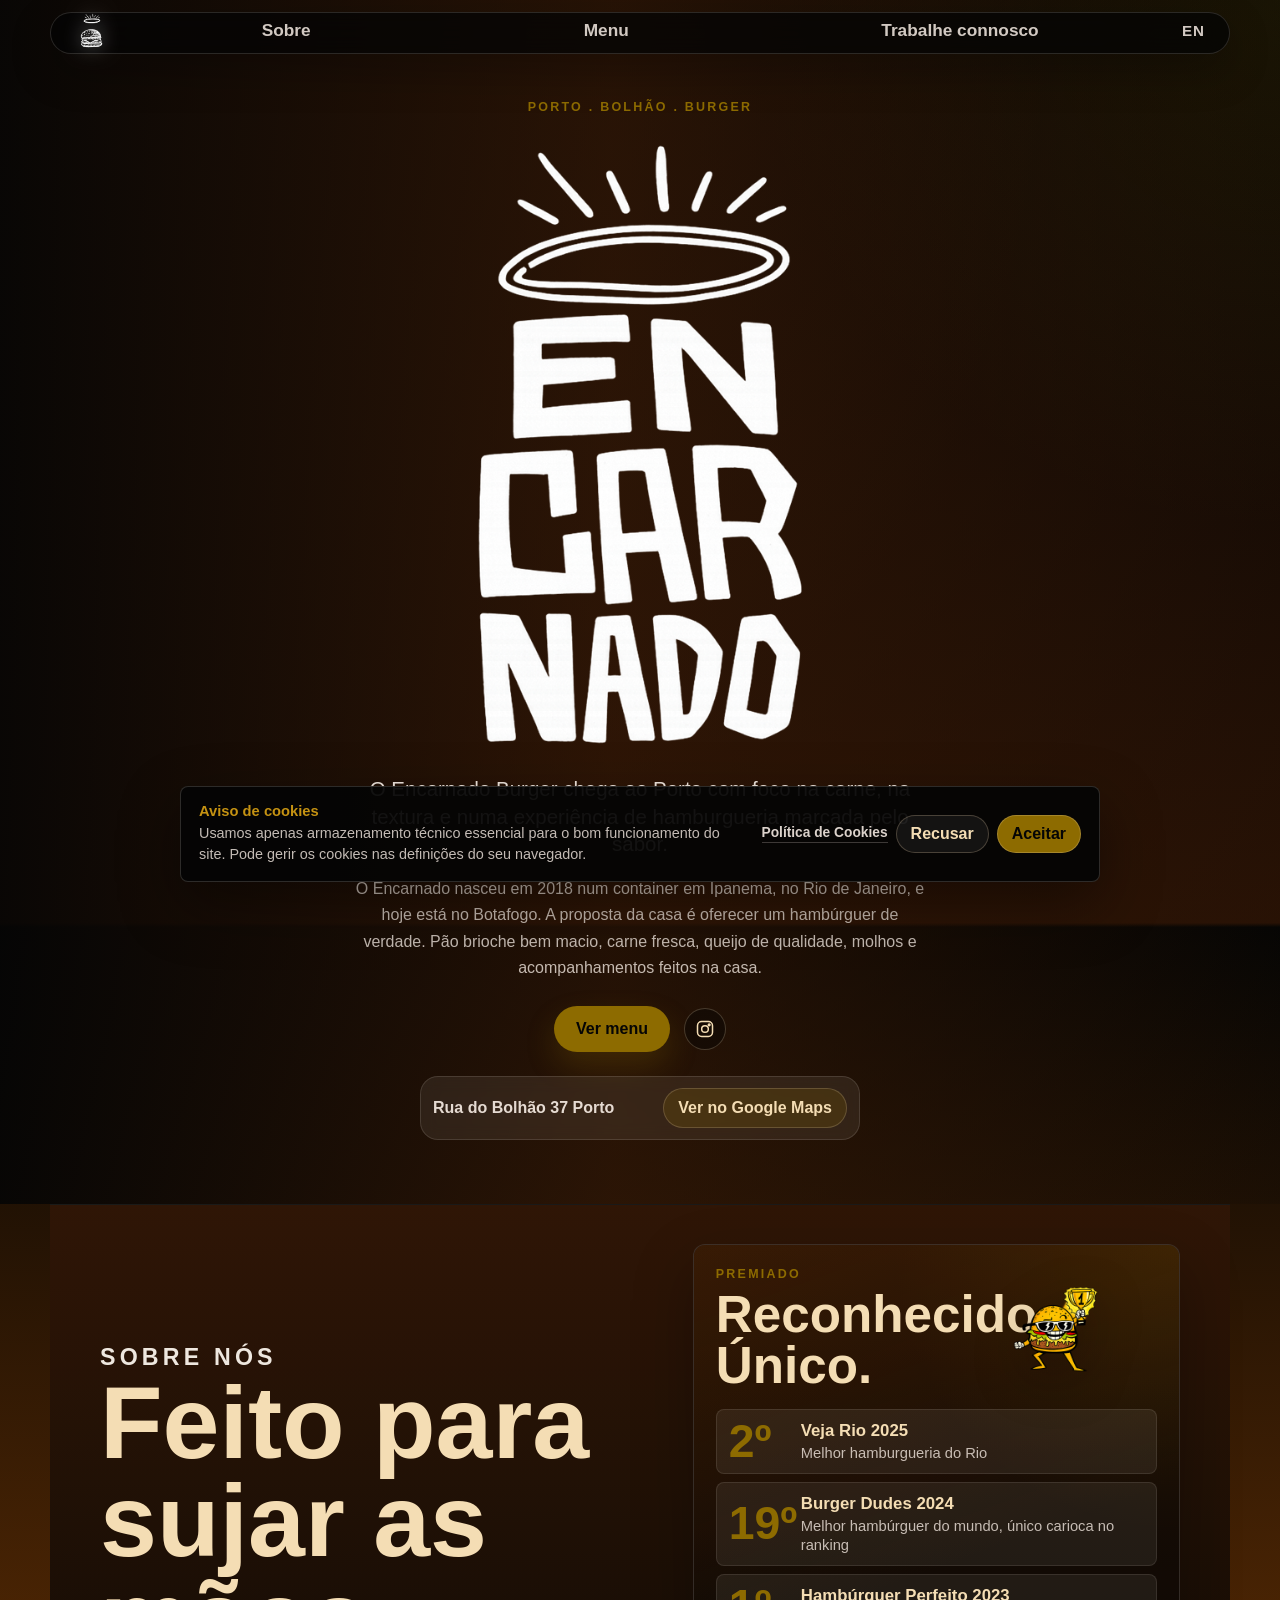
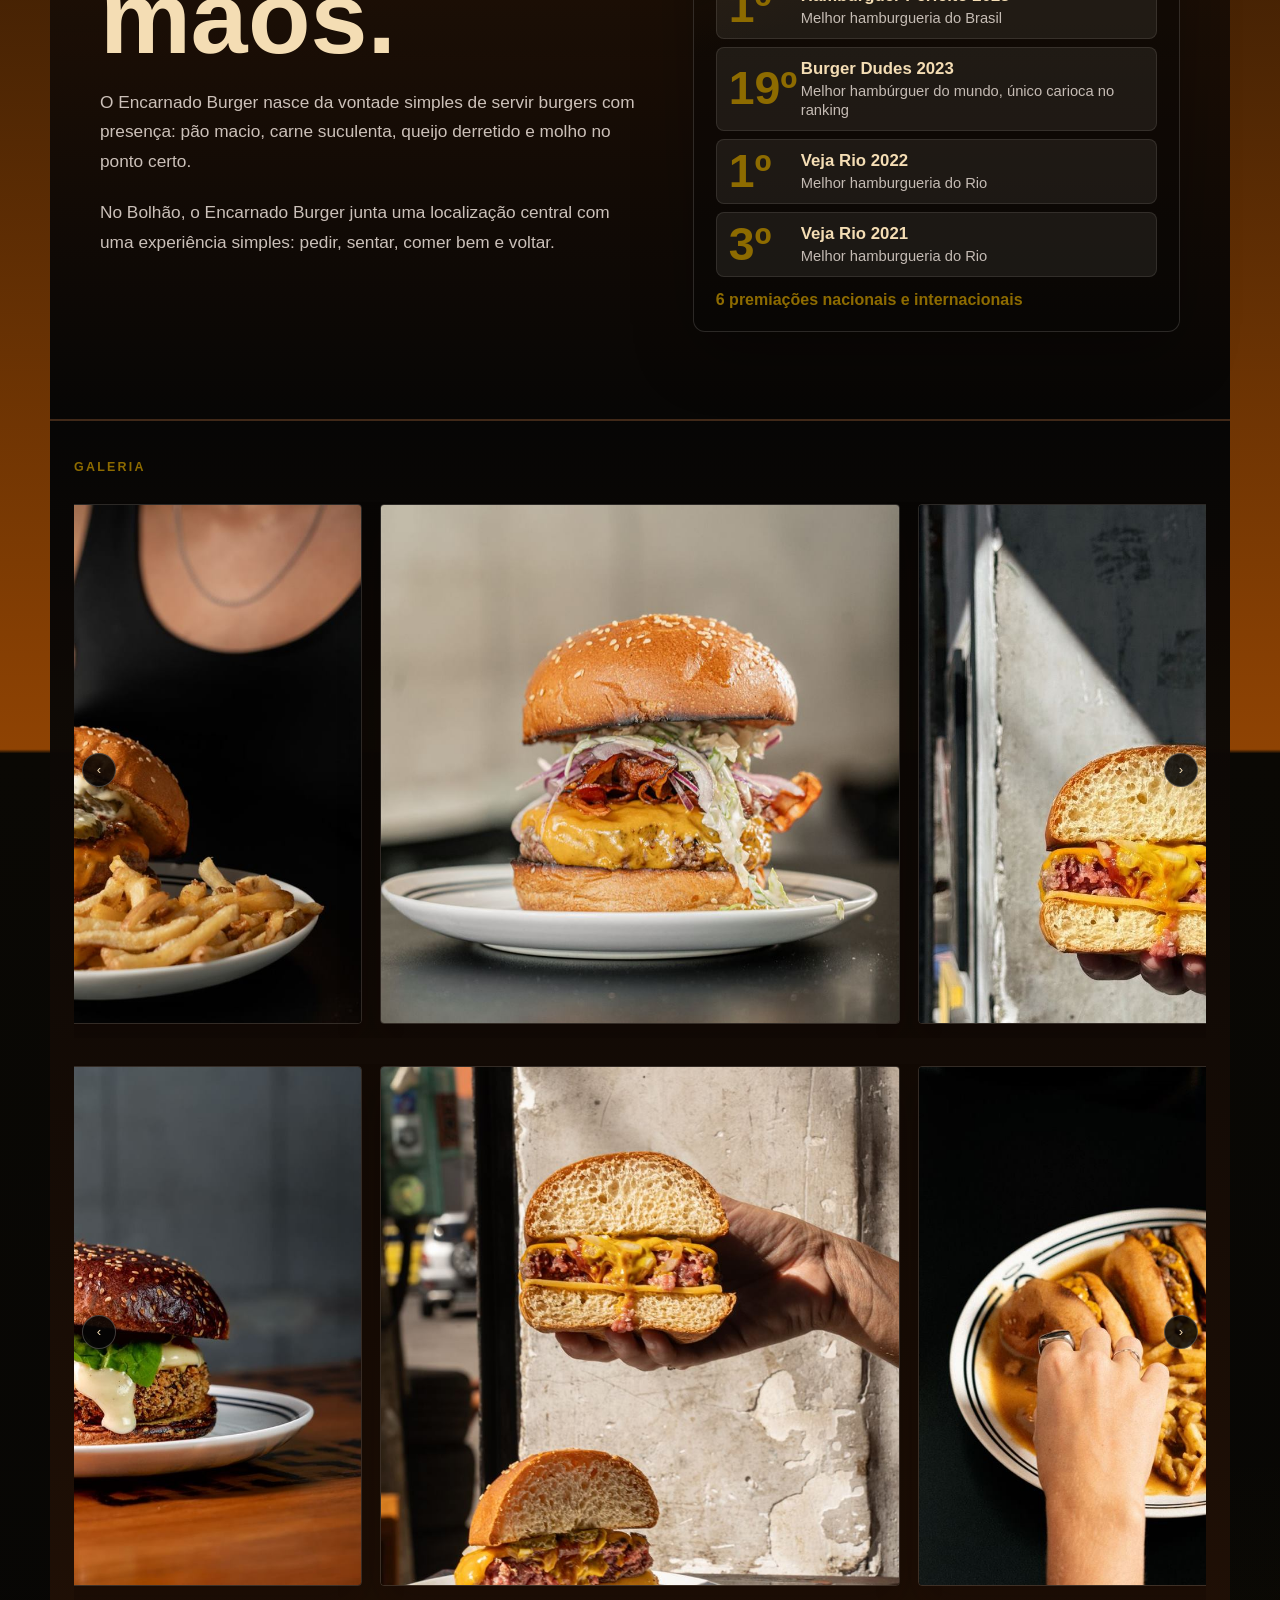
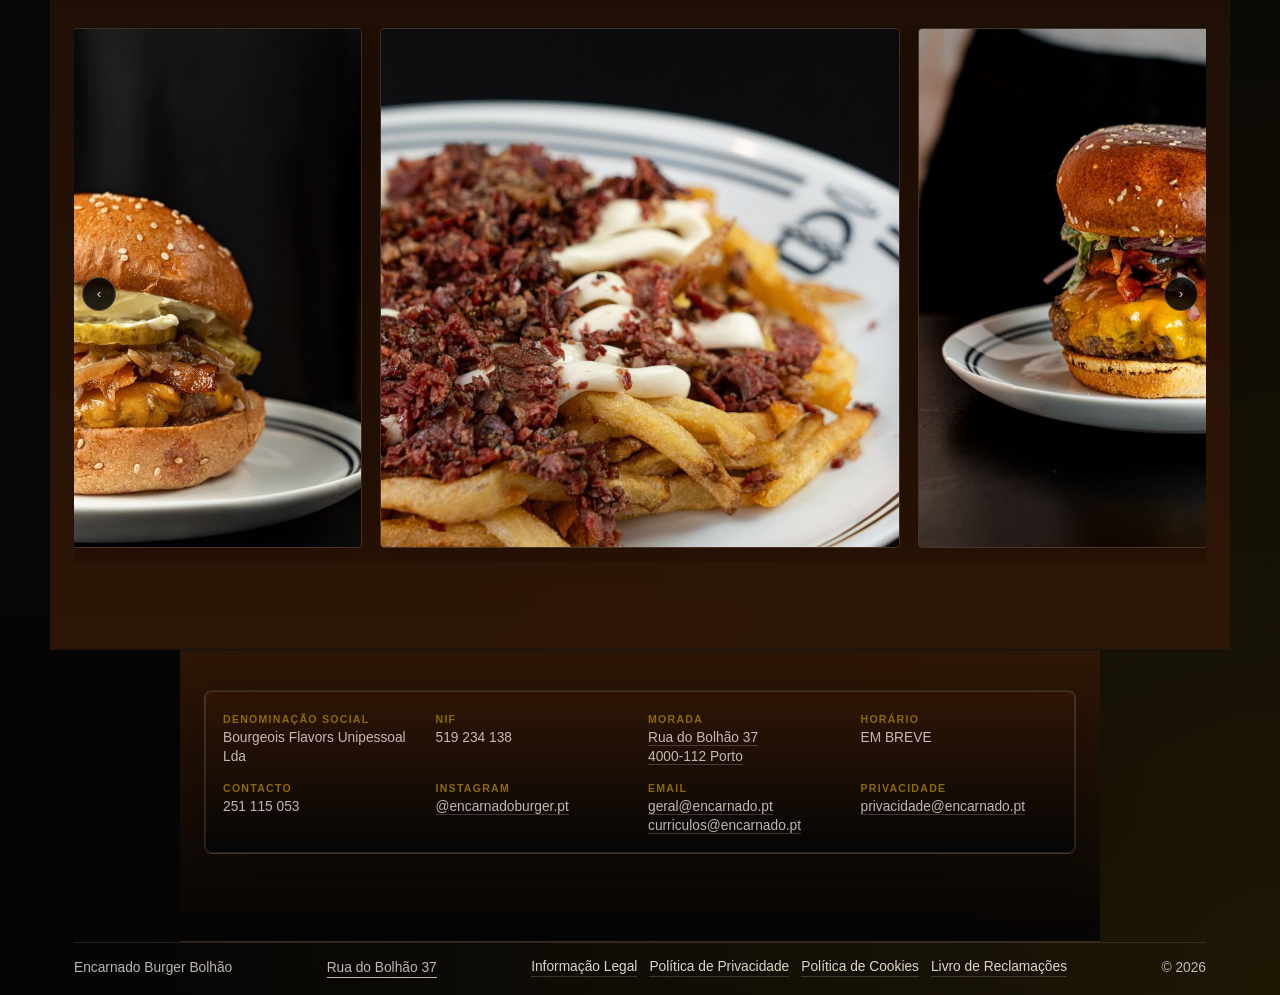
<file: index.html>
<!DOCTYPE html>
<html lang="pt-PT">
  <head>
    <meta charset="UTF-8" />
    <meta name="viewport" content="width=device-width, initial-scale=1.0" />
    <title>Encarnado Burger Porto</title>
    <meta
      name="description"
      content="Encarnado Burger Porto com fotografias, localização e informações do restaurante."
    />
    <meta name="format-detection" content="telephone=no" />
    <link rel="icon" type="image/png" href="assets/favicon.png" />
    <link rel="stylesheet" href="styles.css?v=cookies-1" />
  </head>
  <body>
    <header class="hero" id="topo">
      <nav class="nav nav-home">
        <div class="nav-links">
          <a class="nav-logo-link" href="#topo" aria-label="Início">
            <img src="assets/photos/burger-aureola-logo.png" alt="" />
          </a>
          <a href="#sobre">Sobre</a>
          <a href="menu.html">Menu</a>
          <a href="trabalhe-connosco.html">Trabalhe connosco</a>
          <a class="language-link" href="index-en.html">EN</a>
        </div>
      </nav>

      <div class="hero-content">
        <div class="hero-copy">
          <p class="eyebrow">Porto . Bolhão . BURGER</p>
          <img
            class="hero-logo"
            src="assets/photos/encarnado-logo.png"
            alt="Encarnado"
          />
          <p class="hero-kicker">
            O Encarnado Burger chega ao Porto com foco na carne, na textura e
            numa experiência de hamburgueria marcada pelo sabor.
          </p>
          <p class="hero-text">
            O Encarnado nasceu em 2018 num container em Ipanema, no Rio de
            Janeiro, e hoje está no Botafogo. A proposta da casa é oferecer um
            hambúrguer de verdade. Pão brioche bem macio, carne fresca, queijo
            de qualidade, molhos e acompanhamentos feitos na casa.
          </p>
          <div class="hero-actions">
            <a class="button button-primary" href="menu.html">Ver menu</a>
            <a
              class="icon-link"
              href="https://www.instagram.com/encarnadoburger.pt/"
              target="_blank"
              rel="noreferrer"
              aria-label="Instagram"
            >
              <svg viewBox="0 0 24 24" aria-hidden="true">
                <rect x="3" y="3" width="18" height="18" rx="5"></rect>
                <circle cx="12" cy="12" r="4"></circle>
                <circle cx="17" cy="7" r="1"></circle>
              </svg>
            </a>
          </div>

          <div class="hero-location">
            <div class="location-copy">
              <p>Rua do Bolhão 37 Porto</p>
            </div>
            <a
              class="location-link"
              href="https://maps.app.goo.gl/4tjDjV6LN7R8jTUTA?g_st=iw"
              target="_blank"
              rel="noreferrer"
            >
              Ver no Google Maps
            </a>
          </div>
        </div>

      </div>
    </header>

    <main>
      <section class="section story" id="sobre">
        <div class="about-redesign">
          <div class="about-redesign-copy">
            <p class="eyebrow">Sobre nós</p>
            <h2>Feito para sujar as mãos.</h2>
            <p>
              O Encarnado Burger nasce da vontade simples de servir burgers com
              presença: pão macio, carne suculenta, queijo derretido e molho no
              ponto certo.
            </p>
            <p>
              No Bolhão, o Encarnado Burger junta uma localização central com
              uma experiência simples: pedir, sentar, comer bem e voltar.
            </p>
          </div>
          <div class="about-awards" aria-label="Premiações">
            <div class="about-awards-copy">
              <div>
                <p class="eyebrow">Premiado</p>
                <h3>Reconhecido. Único.</h3>
              </div>
              <img
                class="about-awards-burger"
                src="assets/photos/burger-premio.png"
                alt="Desenho de hambúrguer com troféu"
                loading="lazy"
              />
            </div>
            <ul class="awards-list">
              <li>
                <strong>2º</strong>
                <span><b>Veja Rio 2025</b> Melhor hamburgueria do Rio</span>
              </li>
              <li>
                <strong>19º</strong>
                <span><b>Burger Dudes 2024</b> Melhor hambúrguer do mundo, único carioca no ranking</span>
              </li>
              <li>
                <strong>1º</strong>
                <span><b>Hambúrguer Perfeito 2023</b> Melhor hamburgueria do Brasil</span>
              </li>
              <li>
                <strong>19º</strong>
                <span><b>Burger Dudes 2023</b> Melhor hambúrguer do mundo, único carioca no ranking</span>
              </li>
              <li>
                <strong>1º</strong>
                <span><b>Veja Rio 2022</b> Melhor hamburgueria do Rio</span>
              </li>
              <li>
                <strong>3º</strong>
                <span><b>Veja Rio 2021</b> Melhor hamburgueria do Rio</span>
              </li>
            </ul>
            <p class="awards-note">6 premiações nacionais e internacionais</p>
          </div>
        </div>
      </section>

      <section class="section gallery-section" id="galeria">
        <div class="section-heading">
          <p class="eyebrow">Galeria</p>
        </div>

        <div class="gallery-carousels">
          <div class="photo-carousel" aria-label="Galeria de burgers">
            <button class="carousel-button carousel-button-prev" type="button" aria-label="Foto anterior">‹</button>
            <div class="carousel-track">
              <img src="assets/gallery-carousel/gallery-01.jpg" alt="Burger Encarnado em prato" loading="lazy" />
              <img src="assets/gallery-carousel/gallery-02.jpg" alt="Burger aberto na mão" loading="lazy" />
              <img src="assets/gallery-carousel/gallery-03.jpg" alt="Burger e bebida" loading="lazy" />
              <img src="assets/gallery-carousel/gallery-04.jpg" alt="Burger com batatas e bebida" loading="lazy" />
            </div>
            <button class="carousel-button carousel-button-next" type="button" aria-label="Foto seguinte">›</button>
          </div>

          <div class="photo-carousel" aria-label="Galeria de produto">
            <button class="carousel-button carousel-button-prev" type="button" aria-label="Foto anterior">‹</button>
            <div class="carousel-track">
              <img src="assets/gallery-carousel/gallery-05.jpg" alt="Burger cortado junto à janela" loading="lazy" />
              <img src="assets/gallery-carousel/gallery-06.jpg" alt="Prato com burgers e batatas" loading="lazy" />
              <img src="assets/gallery-carousel/gallery-07.jpg" alt="Close-up de burger" loading="lazy" />
              <img src="assets/gallery-carousel/gallery-08.jpg" alt="Burger no prato sobre mesa" loading="lazy" />
            </div>
            <button class="carousel-button carousel-button-next" type="button" aria-label="Foto seguinte">›</button>
          </div>

          <div class="photo-carousel" aria-label="Galeria de detalhes">
            <button class="carousel-button carousel-button-prev" type="button" aria-label="Foto anterior">‹</button>
            <div class="carousel-track">
              <img src="assets/gallery-carousel/gallery-09.jpg" alt="Batatas com topping no prato" loading="lazy" />
              <img src="assets/gallery-carousel/gallery-10.jpg" alt="Burger Encarnado no prato" loading="lazy" />
              <img src="assets/gallery-carousel/gallery-11.jpg" alt="Burger cortado segurado nas mãos" loading="lazy" />
              <img src="assets/gallery-carousel/gallery-12.jpg" alt="Burger com pickles no prato" loading="lazy" />
            </div>
            <button class="carousel-button carousel-button-next" type="button" aria-label="Foto seguinte">›</button>
          </div>
        </div>
      </section>

      <section class="section visit-section" id="visita">
        <div class="visit-panel">
          <div class="info-panel">
            <div>
              <span class="info-label">Denominação social</span>
              <p>Bourgeois Flavors Unipessoal Lda</p>
            </div>
            <div>
              <span class="info-label">NIF</span>
              <p>519 234 138</p>
            </div>
            <div>
              <span class="info-label">Morada</span>
              <p>
                <a
                  href="https://maps.app.goo.gl/4tjDjV6LN7R8jTUTA?g_st=iw"
                  target="_blank"
                  rel="noreferrer"
                >
                  Rua do Bolhão 37<br />4000-112 Porto
                </a>
              </p>
            </div>
            <div>
              <span class="info-label">Horário</span>
              <p>EM BREVE</p>
            </div>
            <div>
              <span class="info-label">Contacto</span>
              <p>251 115 053</p>
            </div>
            <div>
              <span class="info-label">Instagram</span>
              <p>
                <a href="https://www.instagram.com/encarnadoburger.pt/" target="_blank" rel="noreferrer">@encarnadoburger.pt</a>
              </p>
            </div>
            <div>
              <span class="info-label">Email</span>
              <p><a href="mailto:geral@encarnado.pt">geral@encarnado.pt</a></p>
              <p><a href="mailto:curriculos@encarnado.pt">curriculos@encarnado.pt</a></p>
            </div>
            <div>
              <span class="info-label">Privacidade</span>
              <p><a href="mailto:privacidade@encarnado.pt">privacidade@encarnado.pt</a></p>
            </div>
          </div>
        </div>
      </section>
    </main>

    <footer class="footer">
      <p>Encarnado Burger Bolhão</p>
      <p>
        <a
          class="footer-address"
          href="https://maps.app.goo.gl/4tjDjV6LN7R8jTUTA?g_st=iw"
          target="_blank"
          rel="noreferrer"
        >
          Rua do Bolhão 37
        </a>
      </p>
      <a
        class="footer-instagram"
        href="https://www.instagram.com/encarnadoburger.pt/"
        target="_blank"
        rel="noreferrer"
        aria-label="Instagram"
      >
        <svg viewBox="0 0 24 24" aria-hidden="true">
          <rect x="3" y="3" width="18" height="18" rx="5"></rect>
          <circle cx="12" cy="12" r="4"></circle>
          <circle cx="17" cy="7" r="1"></circle>
        </svg>
      </a>
      <div class="footer-links">
        <a href="informacao-legal.html">Informação Legal</a>
        <a href="politica-privacidade.html">Política de Privacidade</a>
        <a href="politica-cookies.html">Política de Cookies</a>
        <a
          href="https://www.livroreclamacoes.pt/Inicio/"
          target="_blank"
          rel="noreferrer"
          >Livro de Reclamações</a
        >
      </div>
      <p>&copy; <span id="year"></span></p>
    </footer>

    <script src="script.js?v=cookies-1"></script>
  </body>
</html>
</file>
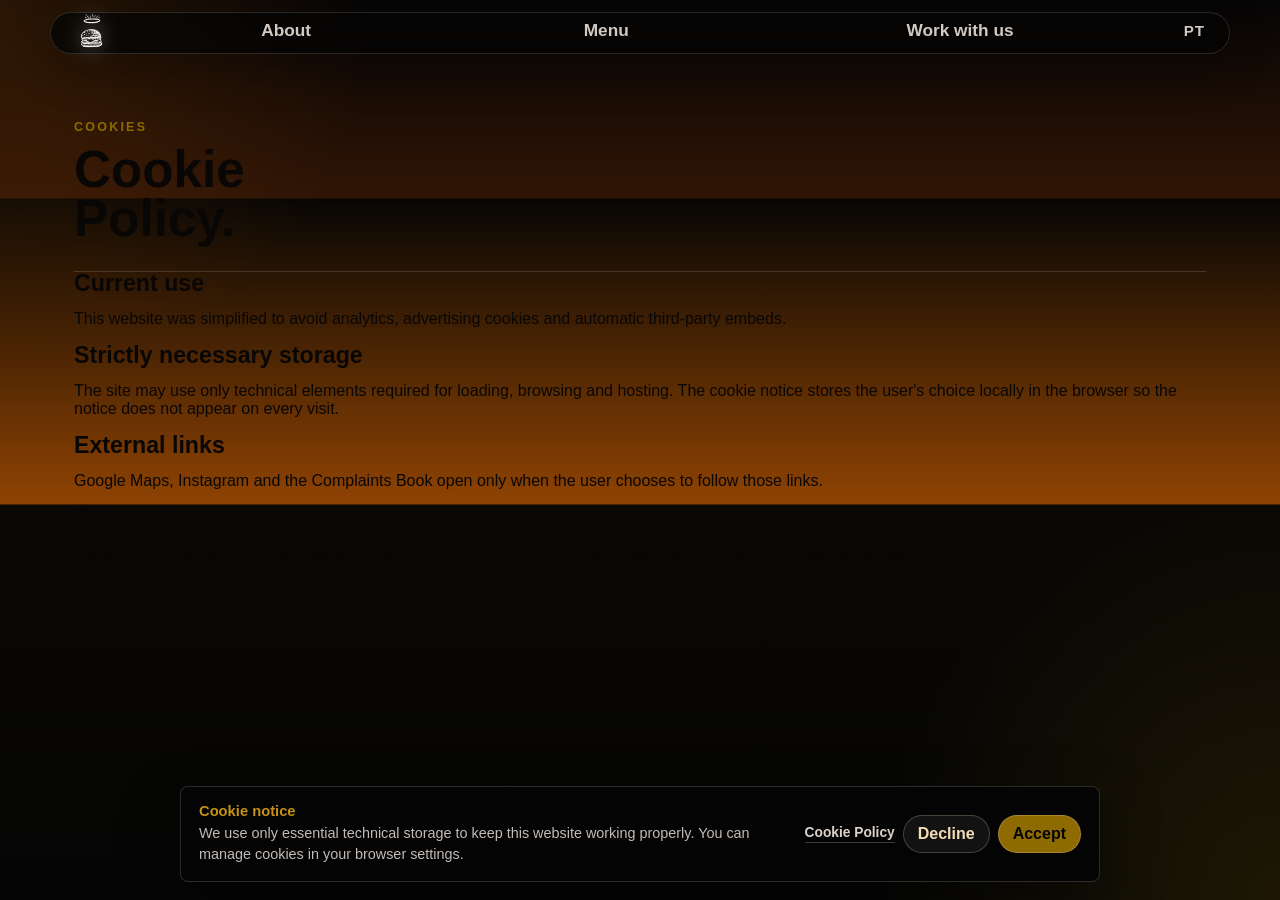
<file: cookie-policy-en.html>
<!DOCTYPE html>
<html lang="en">
  <head>
    <meta charset="UTF-8" />
    <meta name="viewport" content="width=device-width, initial-scale=1.0" />
    <title>Cookie Policy | Encarnado Burger Porto</title>
    <meta name="format-detection" content="telephone=no" />
    <link rel="icon" type="image/png" href="assets/favicon.png" />
    <link rel="stylesheet" href="styles.css?v=cookies-1" />
  </head>
  <body>
    <nav class="nav nav-page">
      <div class="nav-links">
        <a class="nav-logo-link" href="index-en.html#topo" aria-label="Home">
          <img src="assets/photos/burger-aureola-logo.png" alt="" />
        </a>
        <a href="index-en.html#sobre">About</a>
        <a href="menu-en.html">Menu</a>
        <a href="trabalhe-connosco-en.html">Work with us</a>
        <a class="language-link" href="politica-cookies.html">PT</a>
      </div>
    </nav>

    <main class="section legal-page">
      <div class="section-heading">
        <p class="eyebrow">Cookies</p>
        <h2>Cookie Policy.</h2>
      </div>

      <div class="story-list">
        <article class="story-card accent">
          <h3>Current use</h3>
          <p>This website was simplified to avoid analytics, advertising cookies and automatic third-party embeds.</p>
        </article>
        <article class="story-card">
          <h3>Strictly necessary storage</h3>
          <p>The site may use only technical elements required for loading, browsing and hosting. The cookie notice stores the user's choice locally in the browser so the notice does not appear on every visit.</p>
        </article>
        <article class="story-card">
          <h3>External links</h3>
          <p>Google Maps, Instagram and the Complaints Book open only when the user chooses to follow those links.</p>
        </article>
        <article class="story-card">
          <h3>Future changes</h3>
          <p>If analytics, advertising or new integrations are added, this policy should be updated and consent requested when required.</p>
        </article>
      </div>
    </main>
    <script src="script.js?v=cookies-1"></script>
  </body>
</html>
</file>
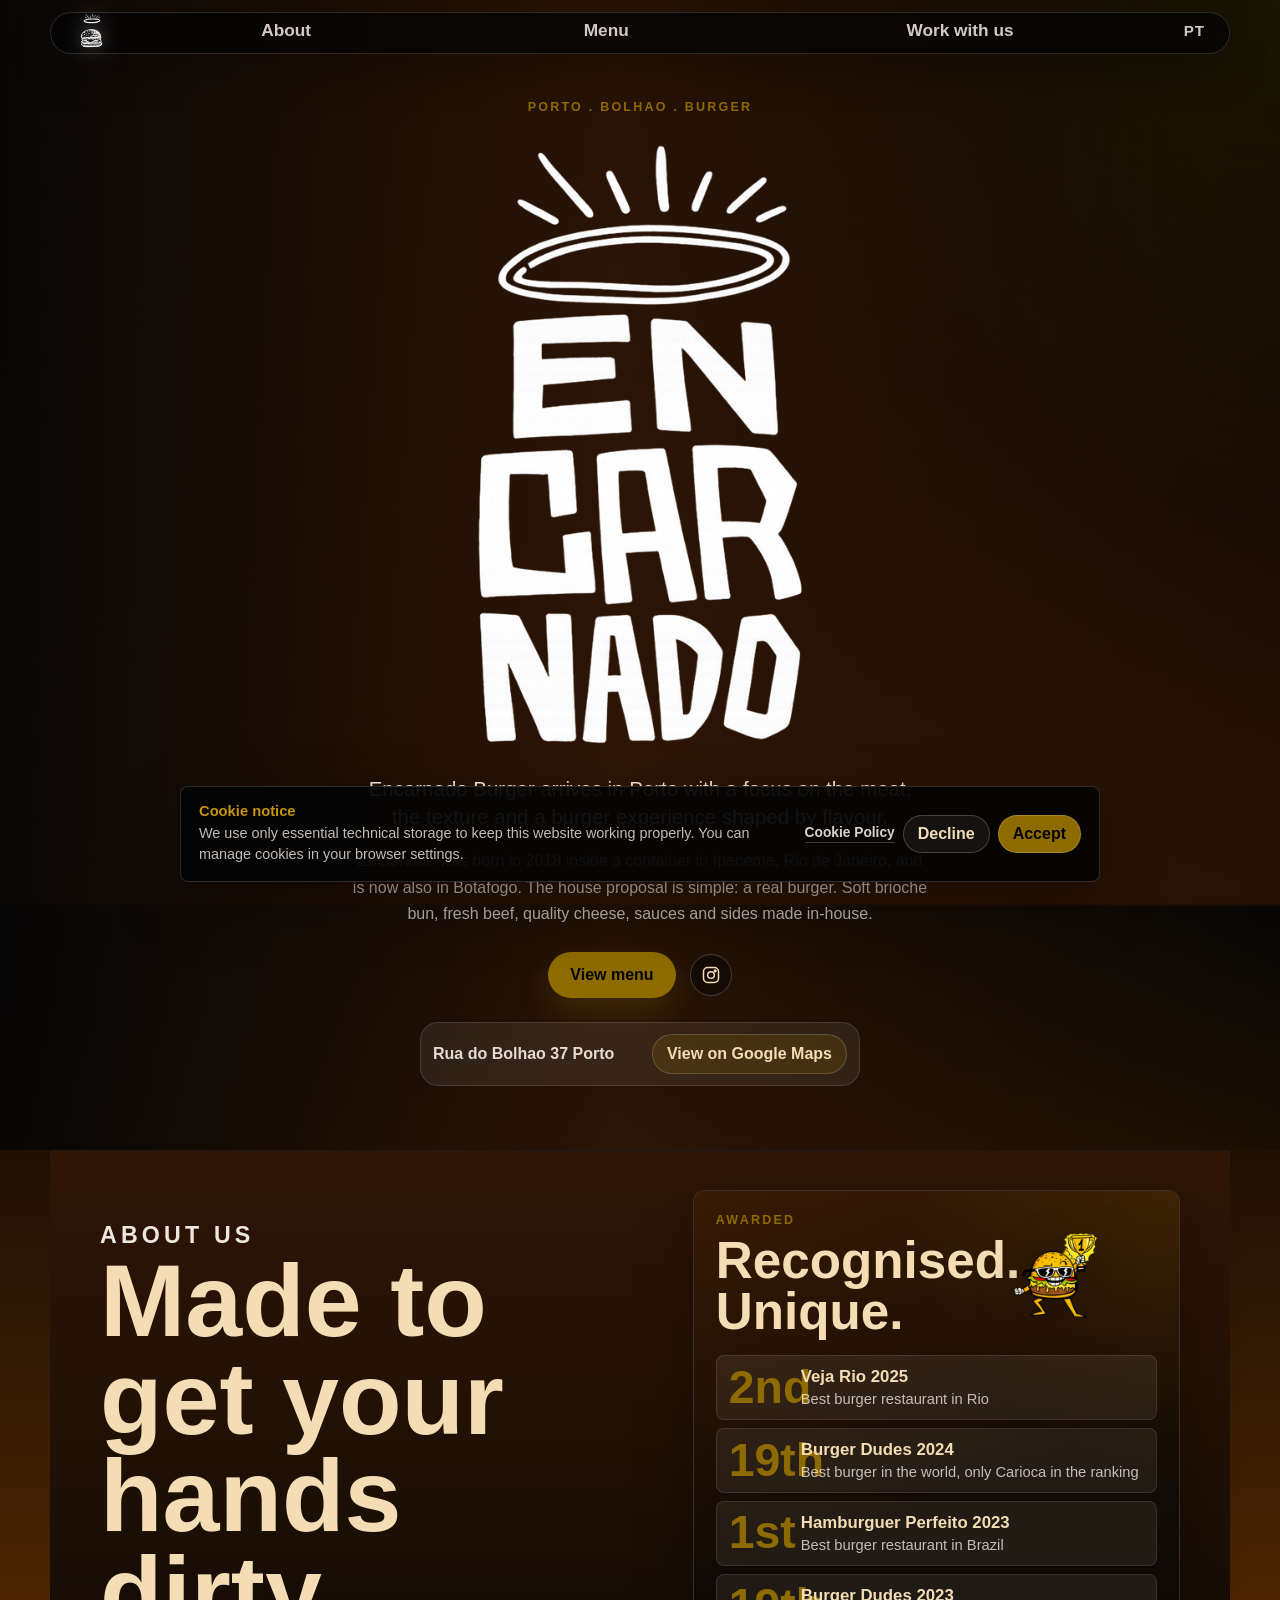
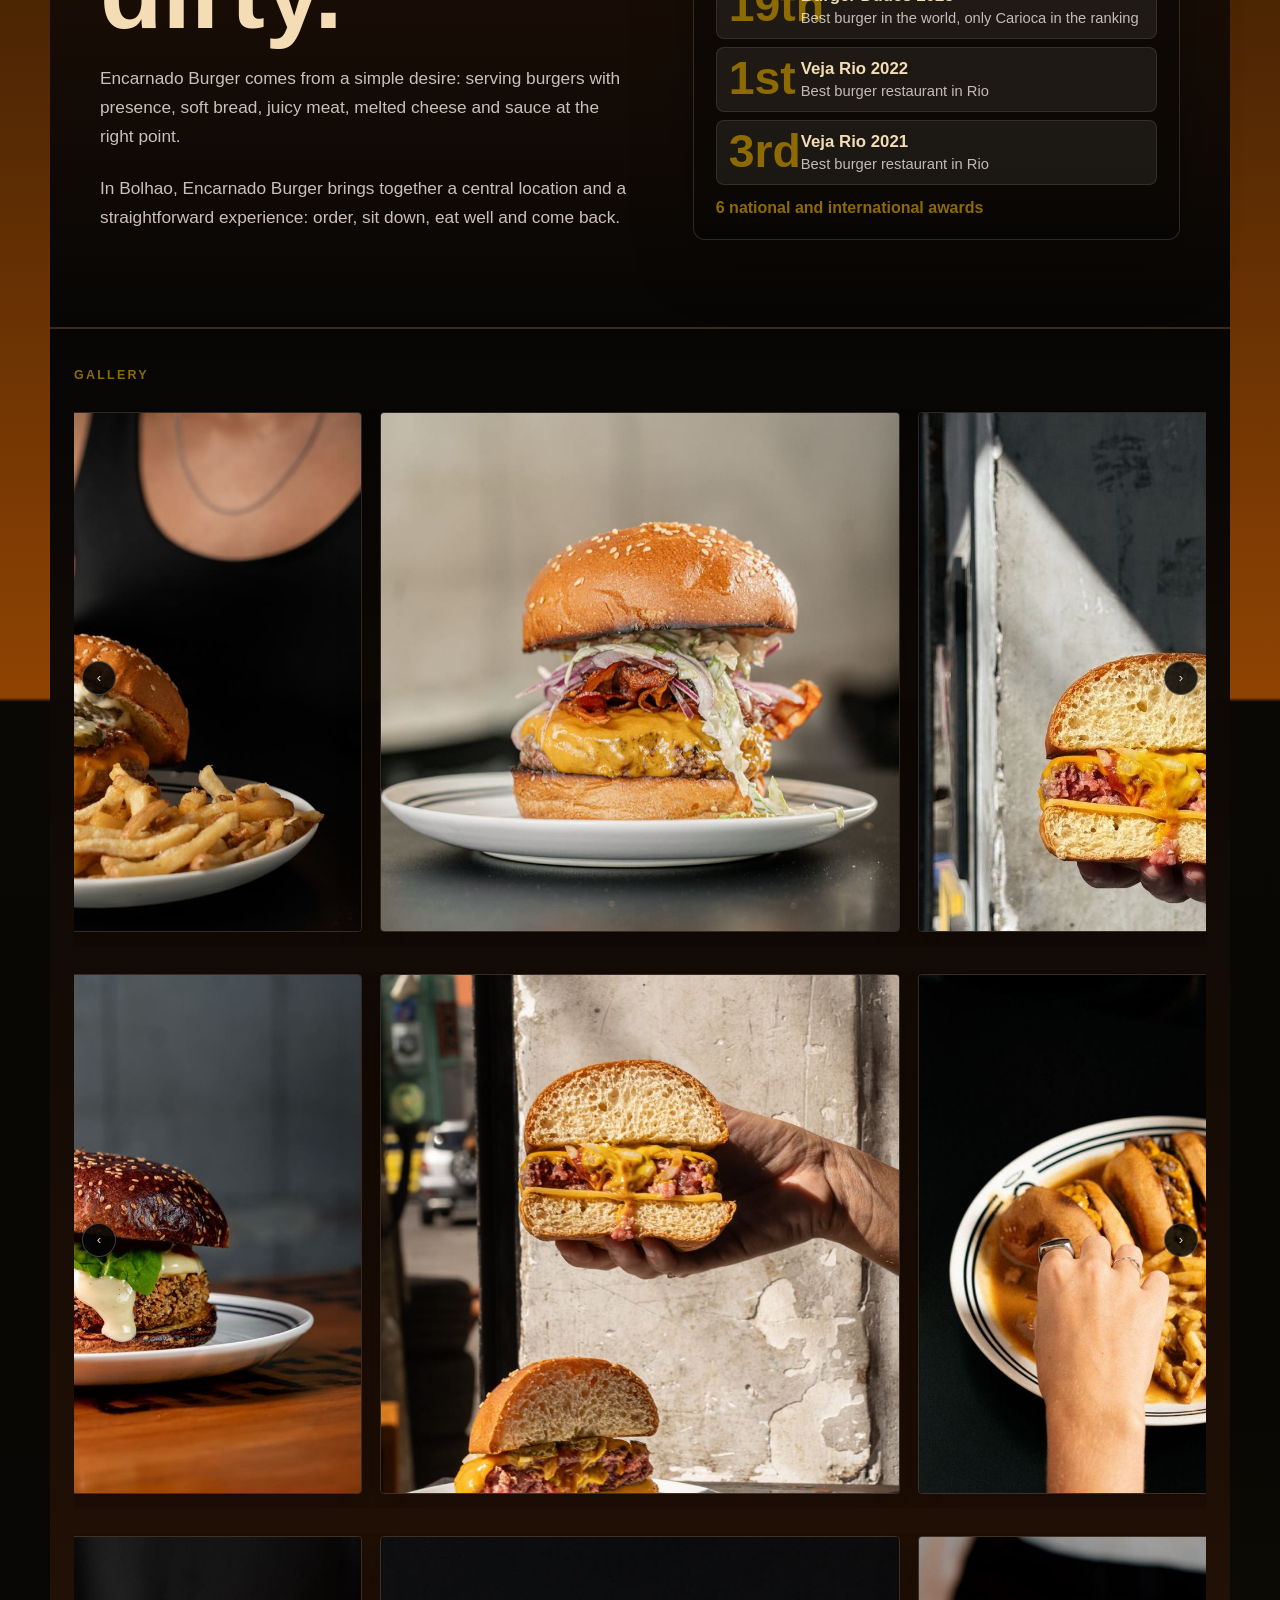
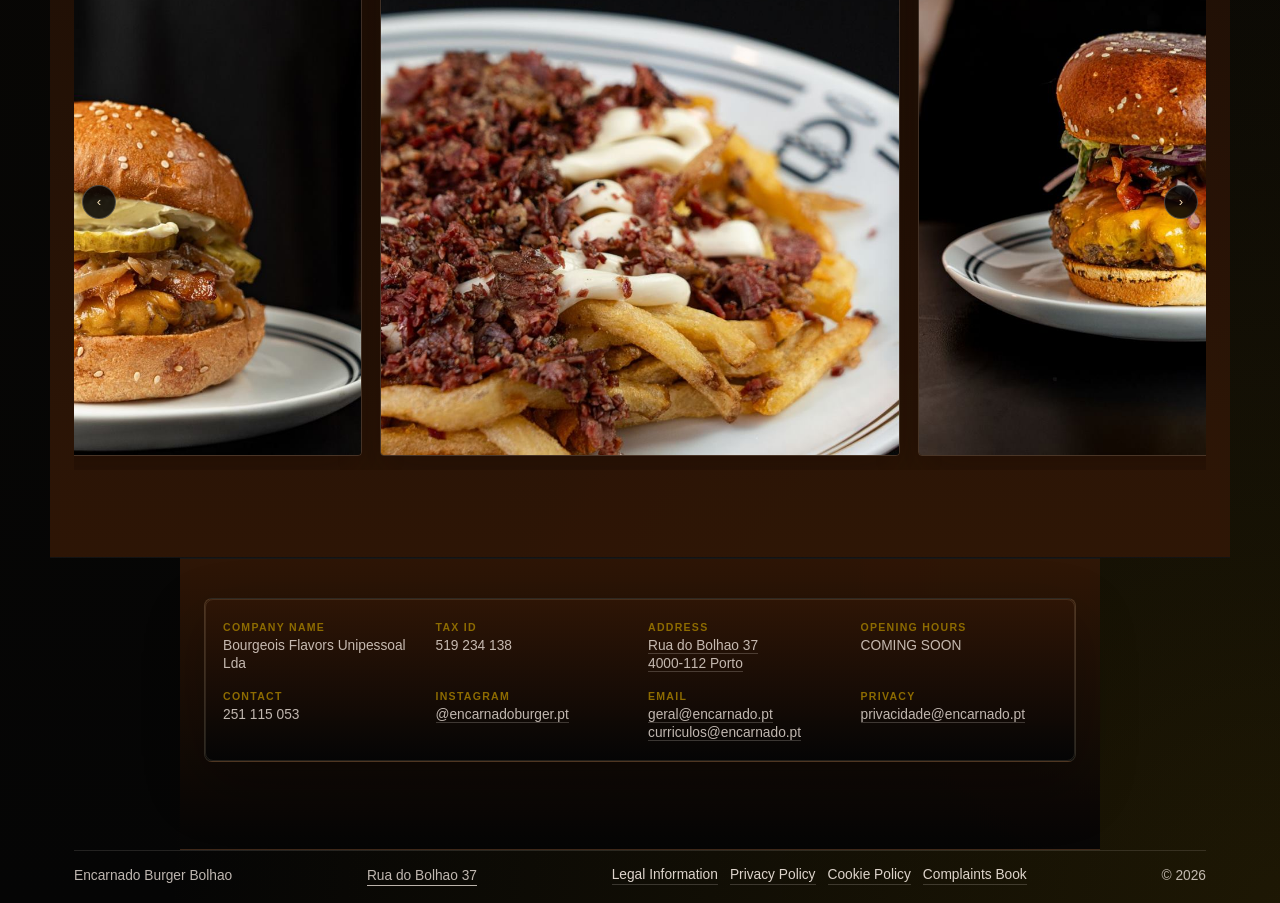
<file: index-en.html>
<!DOCTYPE html>
<html lang="en">
  <head>
    <meta charset="UTF-8" />
    <meta name="viewport" content="width=device-width, initial-scale=1.0" />
    <title>Encarnado Burger Porto</title>
    <meta
      name="description"
      content="Encarnado Burger Porto with photos, location and restaurant information."
    />
    <meta name="format-detection" content="telephone=no" />
    <link rel="icon" type="image/png" href="assets/favicon.png" />
    <link rel="stylesheet" href="styles.css?v=cookies-1" />
  </head>
  <body>
    <header class="hero" id="topo">
      <nav class="nav nav-home">
        <div class="nav-links">
          <a class="nav-logo-link" href="#topo" aria-label="Home">
            <img src="assets/photos/burger-aureola-logo.png" alt="" />
          </a>
          <a href="#sobre">About</a>
          <a href="menu-en.html">Menu</a>
          <a href="trabalhe-connosco-en.html">Work with us</a>
          <a class="language-link" href="index.html">PT</a>
        </div>
      </nav>

      <div class="hero-content">
        <div class="hero-copy">
          <p class="eyebrow">Porto . Bolhao . BURGER</p>
          <img
            class="hero-logo"
            src="assets/photos/encarnado-logo.png"
            alt="Encarnado"
          />
          <p class="hero-kicker">
            Encarnado Burger arrives in Porto with a focus on the meat, the
            texture and a burger experience shaped by flavour.
          </p>
          <p class="hero-text">
            Encarnado was born in 2018 inside a container in Ipanema, Rio de
            Janeiro, and is now also in Botafogo. The house proposal is simple:
            a real burger. Soft brioche bun, fresh beef, quality cheese, sauces
            and sides made in-house.
          </p>
          <div class="hero-actions">
            <a class="button button-primary" href="menu-en.html">View menu</a>
            <a
              class="icon-link"
              href="https://www.instagram.com/encarnadoburger.pt/"
              target="_blank"
              rel="noreferrer"
              aria-label="Instagram"
            >
              <svg viewBox="0 0 24 24" aria-hidden="true">
                <rect x="3" y="3" width="18" height="18" rx="5"></rect>
                <circle cx="12" cy="12" r="4"></circle>
                <circle cx="17" cy="7" r="1"></circle>
              </svg>
            </a>
          </div>

          <div class="hero-location">
            <div class="location-copy">
              <p>Rua do Bolhao 37 Porto</p>
            </div>
            <a
              class="location-link"
              href="https://maps.app.goo.gl/4tjDjV6LN7R8jTUTA?g_st=iw"
              target="_blank"
              rel="noreferrer"
            >
              View on Google Maps
            </a>
          </div>
        </div>
      </div>
    </header>

    <main>
      <section class="section story" id="sobre">
        <div class="about-redesign">
          <div class="about-redesign-copy">
            <p class="eyebrow">About us</p>
            <h2>Made to get your hands dirty.</h2>
            <p>
              Encarnado Burger comes from a simple desire: serving burgers with
              presence, soft bread, juicy meat, melted cheese and sauce at the
              right point.
            </p>
            <p>
              In Bolhao, Encarnado Burger brings together a central location
              and a straightforward experience: order, sit down, eat well and
              come back.
            </p>
          </div>
          <div class="about-awards" aria-label="Awards">
            <div class="about-awards-copy">
              <div>
                <p class="eyebrow">Awarded</p>
                <h3>Recognised. Unique.</h3>
              </div>
              <img
                class="about-awards-burger"
                src="assets/photos/burger-premio.png"
                alt="Burger illustration holding a trophy"
                loading="lazy"
              />
            </div>
            <ul class="awards-list">
              <li>
                <strong>2nd</strong>
                <span><b>Veja Rio 2025</b> Best burger restaurant in Rio</span>
              </li>
              <li>
                <strong>19th</strong>
                <span><b>Burger Dudes 2024</b> Best burger in the world, only Carioca in the ranking</span>
              </li>
              <li>
                <strong>1st</strong>
                <span><b>Hamburguer Perfeito 2023</b> Best burger restaurant in Brazil</span>
              </li>
              <li>
                <strong>19th</strong>
                <span><b>Burger Dudes 2023</b> Best burger in the world, only Carioca in the ranking</span>
              </li>
              <li>
                <strong>1st</strong>
                <span><b>Veja Rio 2022</b> Best burger restaurant in Rio</span>
              </li>
              <li>
                <strong>3rd</strong>
                <span><b>Veja Rio 2021</b> Best burger restaurant in Rio</span>
              </li>
            </ul>
            <p class="awards-note">6 national and international awards</p>
          </div>
        </div>
      </section>

      <section class="section gallery-section" id="galeria">
        <div class="section-heading">
          <p class="eyebrow">Gallery</p>
        </div>

        <div class="gallery-carousels">
          <div class="photo-carousel" aria-label="Burger gallery">
            <button class="carousel-button carousel-button-prev" type="button" aria-label="Previous photo">‹</button>
            <div class="carousel-track">
              <img src="assets/gallery-carousel/gallery-01.jpg" alt="Encarnado burger on a plate" loading="lazy" />
              <img src="assets/gallery-carousel/gallery-02.jpg" alt="Open burger held by hand" loading="lazy" />
              <img src="assets/gallery-carousel/gallery-03.jpg" alt="Burger and drink" loading="lazy" />
              <img src="assets/gallery-carousel/gallery-04.jpg" alt="Burger with fries and drink" loading="lazy" />
            </div>
            <button class="carousel-button carousel-button-next" type="button" aria-label="Next photo">›</button>
          </div>

          <div class="photo-carousel" aria-label="Product gallery">
            <button class="carousel-button carousel-button-prev" type="button" aria-label="Previous photo">‹</button>
            <div class="carousel-track">
              <img src="assets/gallery-carousel/gallery-05.jpg" alt="Cut burger by the window" loading="lazy" />
              <img src="assets/gallery-carousel/gallery-06.jpg" alt="Plate with burgers and fries" loading="lazy" />
              <img src="assets/gallery-carousel/gallery-07.jpg" alt="Burger close-up" loading="lazy" />
              <img src="assets/gallery-carousel/gallery-08.jpg" alt="Burger on a plate over a table" loading="lazy" />
            </div>
            <button class="carousel-button carousel-button-next" type="button" aria-label="Next photo">›</button>
          </div>

          <div class="photo-carousel" aria-label="Details gallery">
            <button class="carousel-button carousel-button-prev" type="button" aria-label="Previous photo">‹</button>
            <div class="carousel-track">
              <img src="assets/gallery-carousel/gallery-09.jpg" alt="Fries with topping on a plate" loading="lazy" />
              <img src="assets/gallery-carousel/gallery-10.jpg" alt="Encarnado burger on a plate" loading="lazy" />
              <img src="assets/gallery-carousel/gallery-11.jpg" alt="Cut burger held in both hands" loading="lazy" />
              <img src="assets/gallery-carousel/gallery-12.jpg" alt="Burger with pickles on a plate" loading="lazy" />
            </div>
            <button class="carousel-button carousel-button-next" type="button" aria-label="Next photo">›</button>
          </div>
        </div>
      </section>

      <section class="section visit-section" id="visita">
        <div class="visit-panel">
          <div class="info-panel">
            <div>
              <span class="info-label">Company name</span>
              <p>Bourgeois Flavors Unipessoal Lda</p>
            </div>
            <div>
              <span class="info-label">Tax ID</span>
              <p>519 234 138</p>
            </div>
            <div>
              <span class="info-label">Address</span>
              <p>
                <a
                  href="https://maps.app.goo.gl/4tjDjV6LN7R8jTUTA?g_st=iw"
                  target="_blank"
                  rel="noreferrer"
                >
                  Rua do Bolhao 37<br />4000-112 Porto
                </a>
              </p>
            </div>
            <div>
              <span class="info-label">Opening hours</span>
              <p>COMING SOON</p>
            </div>
            <div>
              <span class="info-label">Contact</span>
              <p>251 115 053</p>
            </div>
            <div>
              <span class="info-label">Instagram</span>
              <p>
                <a href="https://www.instagram.com/encarnadoburger.pt/" target="_blank" rel="noreferrer">@encarnadoburger.pt</a>
              </p>
            </div>
            <div>
              <span class="info-label">Email</span>
              <p><a href="mailto:geral@encarnado.pt">geral@encarnado.pt</a></p>
              <p><a href="mailto:curriculos@encarnado.pt">curriculos@encarnado.pt</a></p>
            </div>
            <div>
              <span class="info-label">Privacy</span>
              <p><a href="mailto:privacidade@encarnado.pt">privacidade@encarnado.pt</a></p>
            </div>
          </div>
        </div>
      </section>
    </main>

    <footer class="footer">
      <p>Encarnado Burger Bolhao</p>
      <p>
        <a
          class="footer-address"
          href="https://maps.app.goo.gl/4tjDjV6LN7R8jTUTA?g_st=iw"
          target="_blank"
          rel="noreferrer"
        >
          Rua do Bolhao 37
        </a>
      </p>
      <a
        class="footer-instagram"
        href="https://www.instagram.com/encarnadoburger.pt/"
        target="_blank"
        rel="noreferrer"
        aria-label="Instagram"
      >
        <svg viewBox="0 0 24 24" aria-hidden="true">
          <rect x="3" y="3" width="18" height="18" rx="5"></rect>
          <circle cx="12" cy="12" r="4"></circle>
          <circle cx="17" cy="7" r="1"></circle>
        </svg>
      </a>
      <div class="footer-links">
        <a href="legal-information-en.html">Legal Information</a>
        <a href="privacy-policy-en.html">Privacy Policy</a>
        <a href="cookie-policy-en.html">Cookie Policy</a>
        <a
          href="https://www.livroreclamacoes.pt/Inicio/"
          target="_blank"
          rel="noreferrer"
          >Complaints Book</a
        >
      </div>
      <p>&copy; <span id="year"></span></p>
    </footer>

    <script src="script.js?v=cookies-1"></script>
  </body>
</html>
</file>
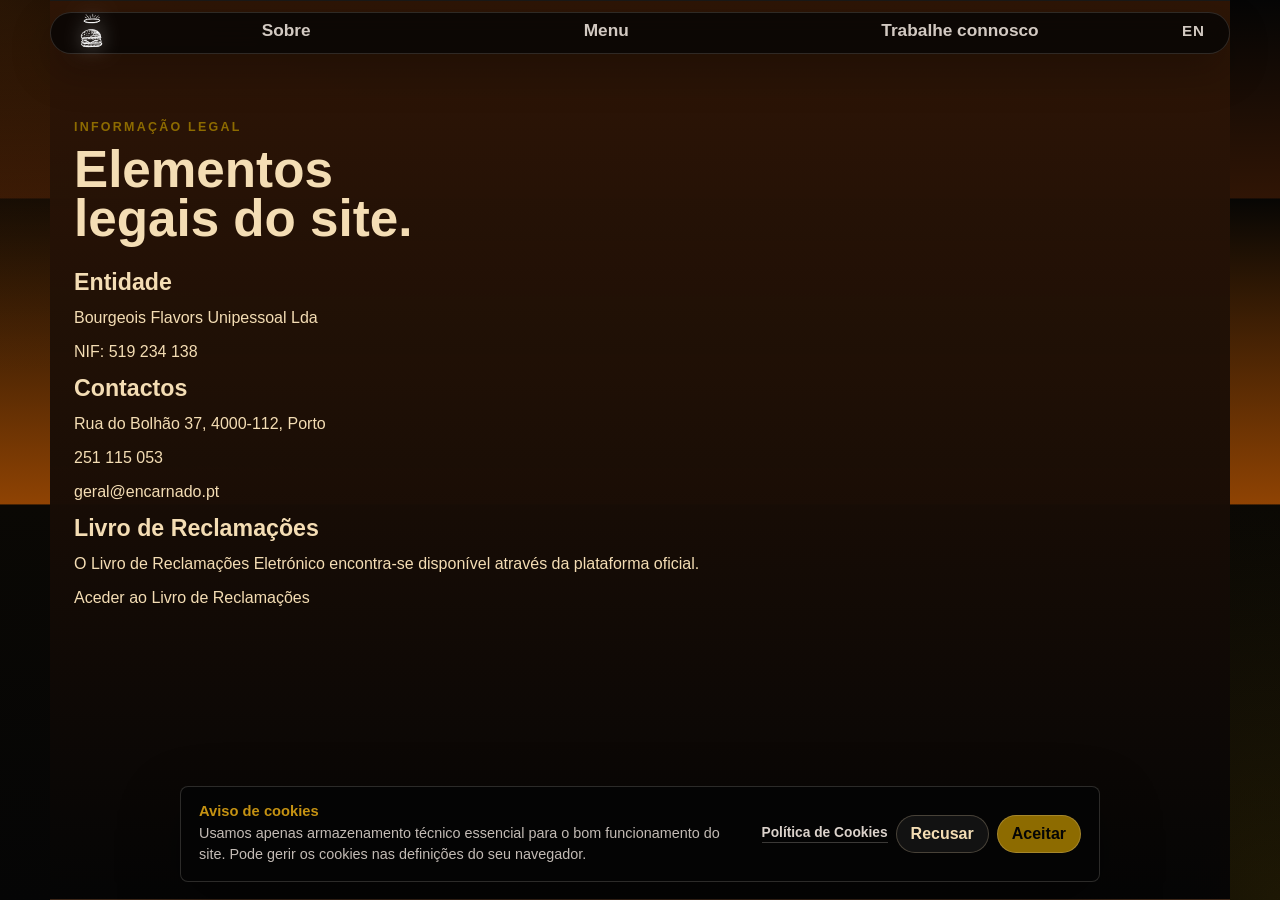
<file: informacao-legal.html>
<!DOCTYPE html>
<html lang="pt-PT">
  <head>
    <meta charset="UTF-8" />
    <meta name="viewport" content="width=device-width, initial-scale=1.0" />
    <title>Informação Legal | Encarnado Burger Porto</title>
    <meta name="format-detection" content="telephone=no" />
    <link rel="icon" type="image/png" href="assets/favicon.png" />
    <link rel="stylesheet" href="styles.css?v=cookies-1" />
  </head>
  <body>
    <nav class="nav nav-page">
      <div class="nav-links">
        <a class="nav-logo-link" href="index.html#topo" aria-label="Início">
          <img src="assets/photos/burger-aureola-logo.png" alt="" />
        </a>
        <a href="index.html#sobre">Sobre</a>
        <a href="menu.html">Menu</a>
        <a href="trabalhe-connosco.html">Trabalhe connosco</a>
        <a class="language-link" href="legal-information-en.html">EN</a>
      </div>
    </nav>

    <main class="section story legal-page">
      <div class="section-heading">
        <p class="eyebrow">Informação Legal</p>
        <h2>Elementos legais do site.</h2>
      </div>

      <div class="story-grid">
        <article class="story-card">
          <h3>Entidade</h3>
          <p>Bourgeois Flavors Unipessoal Lda</p>
          <p>NIF: 519 234 138</p>
        </article>

        <article class="story-card">
          <h3>Contactos</h3>
          <p>Rua do Bolhão 37, 4000-112, Porto</p>
          <p>251 115 053</p>
          <p>geral@encarnado.pt</p>
        </article>

        <article class="story-card accent">
          <h3>Livro de Reclamações</h3>
          <p>
            O Livro de Reclamações Eletrónico encontra-se disponível através da
            plataforma oficial.
          </p>
          <p>
            <a
              href="https://www.livroreclamacoes.pt/Inicio/"
              target="_blank"
              rel="noreferrer"
              >Aceder ao Livro de Reclamações</a
            >
          </p>
        </article>
      </div>
    </main>
    <script src="script.js?v=cookies-1"></script>
  </body>
</html>
</file>
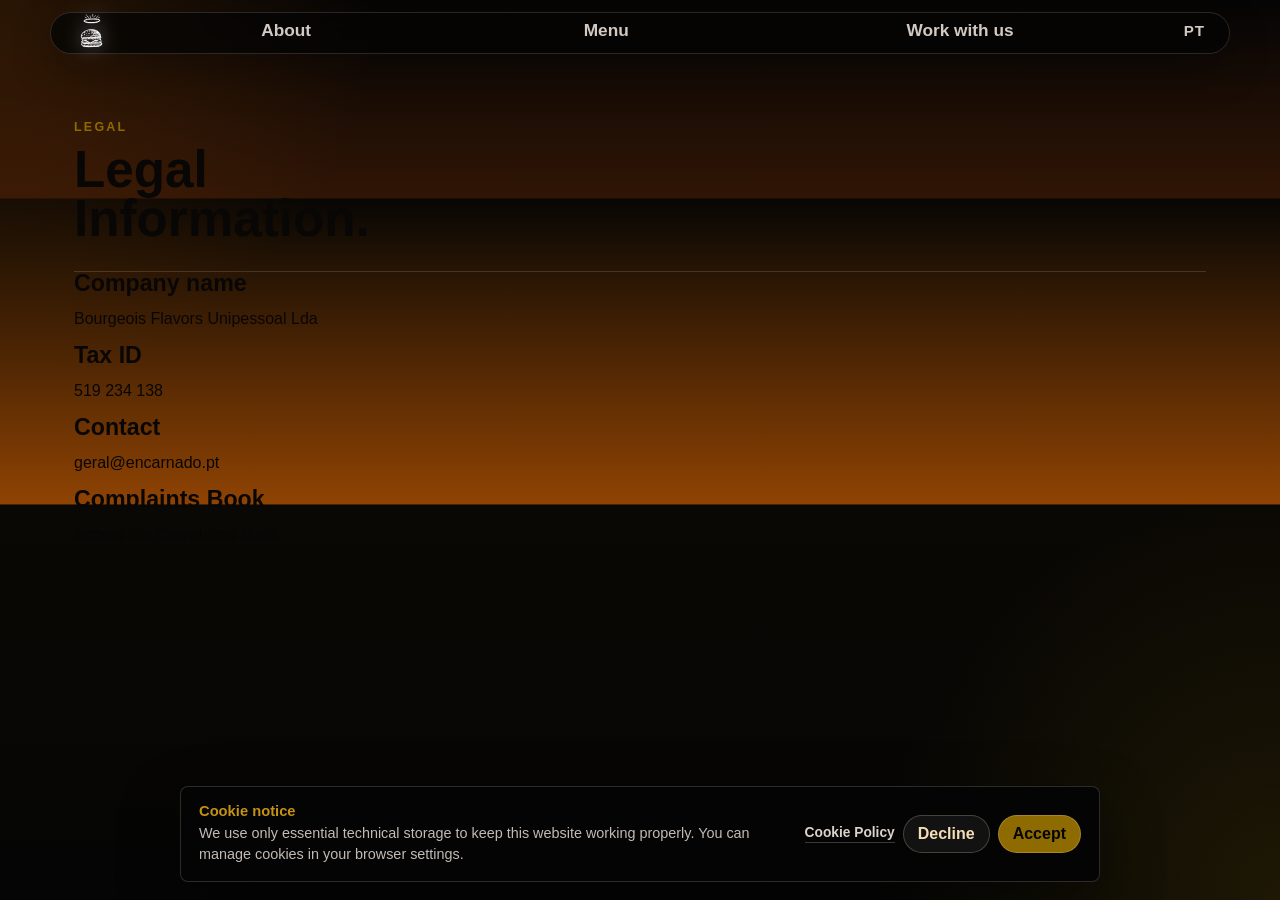
<file: legal-information-en.html>
<!DOCTYPE html>
<html lang="en">
  <head>
    <meta charset="UTF-8" />
    <meta name="viewport" content="width=device-width, initial-scale=1.0" />
    <title>Legal Information | Encarnado Burger Porto</title>
    <meta name="format-detection" content="telephone=no" />
    <link rel="icon" type="image/png" href="assets/favicon.png" />
    <link rel="stylesheet" href="styles.css?v=cookies-1" />
  </head>
  <body>
    <nav class="nav nav-page">
      <div class="nav-links">
        <a class="nav-logo-link" href="index-en.html#topo" aria-label="Home">
          <img src="assets/photos/burger-aureola-logo.png" alt="" />
        </a>
        <a href="index-en.html#sobre">About</a>
        <a href="menu-en.html">Menu</a>
        <a href="trabalhe-connosco-en.html">Work with us</a>
        <a class="language-link" href="informacao-legal.html">PT</a>
      </div>
    </nav>

    <main class="section legal-page">
      <div class="section-heading">
        <p class="eyebrow">Legal</p>
        <h2>Legal Information.</h2>
      </div>

      <div class="story-list">
        <article class="story-card">
          <h3>Company name</h3>
          <p>Bourgeois Flavors Unipessoal Lda</p>
        </article>
        <article class="story-card">
          <h3>Tax ID</h3>
          <p>519 234 138</p>
        </article>
        <article class="story-card">
          <h3>Contact</h3>
          <p>geral@encarnado.pt</p>
        </article>
        <article class="story-card accent">
          <h3>Complaints Book</h3>
          <p>
            <a
              href="https://www.livroreclamacoes.pt/Inicio/"
              target="_blank"
              rel="noreferrer"
              >Access the Complaints Book</a
            >
          </p>
        </article>
      </div>
    </main>
    <script src="script.js?v=cookies-1"></script>
  </body>
</html>
</file>
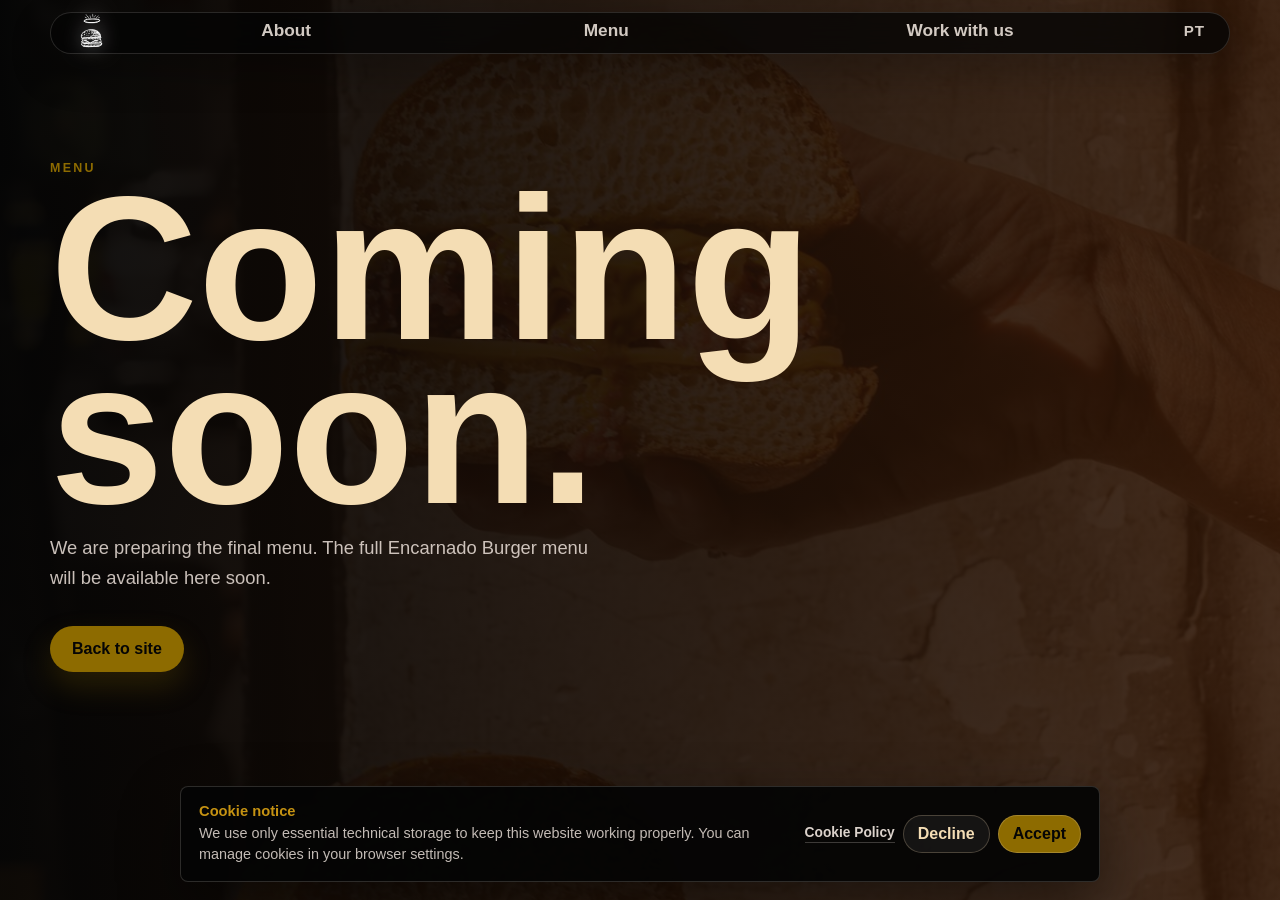
<file: menu-en.html>
<!DOCTYPE html>
<html lang="en">
  <head>
    <meta charset="UTF-8" />
    <meta name="viewport" content="width=device-width, initial-scale=1.0" />
    <title>Menu coming soon | Encarnado Burger Porto</title>
    <meta
      name="description"
      content="The Encarnado Burger Porto menu will be available soon."
    />
    <meta name="format-detection" content="telephone=no" />
    <link rel="icon" type="image/png" href="assets/favicon.png" />
    <link rel="stylesheet" href="styles.css?v=cookies-1" />
  </head>
  <body class="menu-page">
    <header class="menu-coming-soon" id="topo">
      <nav class="nav">
        <div class="nav-links">
          <a class="nav-logo-link" href="index-en.html#topo" aria-label="Home">
            <img src="assets/photos/burger-aureola-logo.png" alt="" />
          </a>
          <a href="index-en.html#sobre">About</a>
          <a href="menu-en.html">Menu</a>
          <a href="trabalhe-connosco-en.html">Work with us</a>
          <a class="language-link" href="menu.html">PT</a>
        </div>
      </nav>

      <div class="coming-soon-content">
        <div>
          <p class="eyebrow">Menu</p>
          <h1>Coming soon.</h1>
          <p>
            We are preparing the final menu. The full Encarnado Burger menu
            will be available here soon.
          </p>
          <a class="button button-primary" href="index-en.html">Back to site</a>
        </div>
      </div>
    </header>

    <script src="script.js?v=cookies-1"></script>
  </body>
</html>
</file>
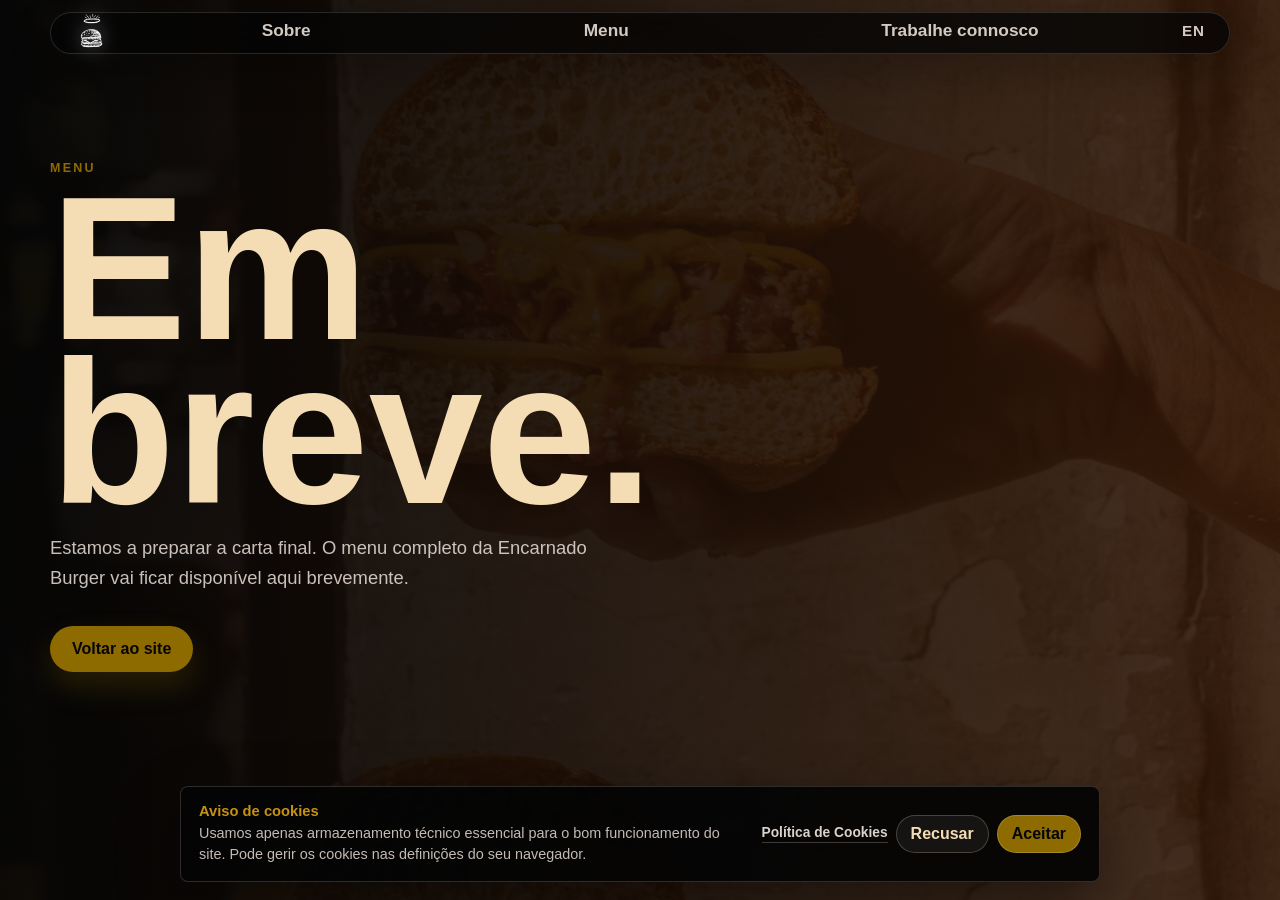
<file: menu.html>
<!DOCTYPE html>
<html lang="pt-PT">
  <head>
    <meta charset="UTF-8" />
    <meta name="viewport" content="width=device-width, initial-scale=1.0" />
    <title>Menu em breve | Encarnado Burger Porto</title>
    <meta
      name="description"
      content="O menu da Encarnado Burger Porto estará disponível em breve."
    />
    <meta name="format-detection" content="telephone=no" />
    <link rel="icon" type="image/png" href="assets/favicon.png" />
    <link rel="stylesheet" href="styles.css?v=cookies-1" />
  </head>
  <body class="menu-page">
    <header class="menu-coming-soon" id="topo">
      <nav class="nav">
        <div class="nav-links">
          <a class="nav-logo-link" href="index.html#topo" aria-label="Início">
            <img src="assets/photos/burger-aureola-logo.png" alt="" />
          </a>
          <a href="index.html#sobre">Sobre</a>
          <a href="menu.html">Menu</a>
          <a href="trabalhe-connosco.html">Trabalhe connosco</a>
          <a class="language-link" href="menu-en.html">EN</a>
        </div>
      </nav>

      <div class="coming-soon-content">
        <div>
          <p class="eyebrow">Menu</p>
          <h1>Em breve.</h1>
          <p>
            Estamos a preparar a carta final. O menu completo da Encarnado
            Burger vai ficar disponível aqui brevemente.
          </p>
          <a class="button button-primary" href="index.html">Voltar ao site</a>
        </div>
      </div>
    </header>

    <script src="script.js?v=cookies-1"></script>
  </body>
</html>
</file>
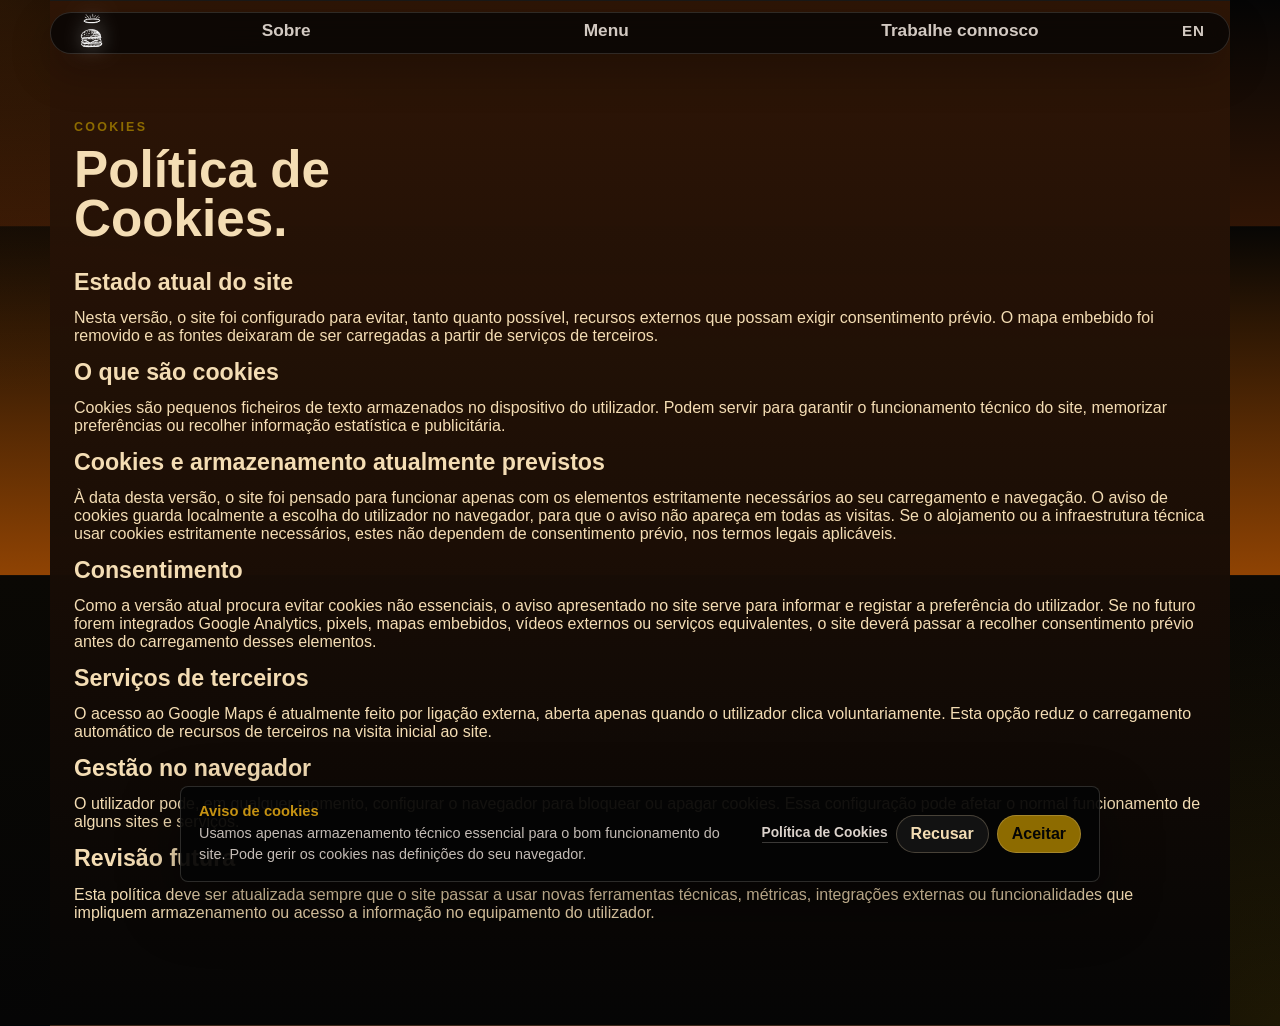
<file: politica-cookies.html>
<!DOCTYPE html>
<html lang="pt-PT">
  <head>
    <meta charset="UTF-8" />
    <meta name="viewport" content="width=device-width, initial-scale=1.0" />
    <title>Política de Cookies | Encarnado Burger Porto</title>
    <meta name="format-detection" content="telephone=no" />
    <link rel="icon" type="image/png" href="assets/favicon.png" />
    <link rel="stylesheet" href="styles.css?v=cookies-1" />
  </head>
  <body>
    <nav class="nav nav-page">
      <div class="nav-links">
        <a class="nav-logo-link" href="index.html#topo" aria-label="Início">
          <img src="assets/photos/burger-aureola-logo.png" alt="" />
        </a>
        <a href="index.html#sobre">Sobre</a>
        <a href="menu.html">Menu</a>
        <a href="trabalhe-connosco.html">Trabalhe connosco</a>
        <a class="language-link" href="cookie-policy-en.html">EN</a>
      </div>
    </nav>

    <main class="section story legal-page">
      <div class="section-heading">
        <p class="eyebrow">Cookies</p>
        <h2>Política de Cookies.</h2>
      </div>

      <div class="story-grid">
        <article class="story-card accent">
          <h3>Estado atual do site</h3>
          <p>
            Nesta versão, o site foi configurado para evitar, tanto quanto
            possível, recursos externos que possam exigir consentimento prévio.
            O mapa embebido foi removido e as fontes deixaram de ser carregadas
            a partir de serviços de terceiros.
          </p>
        </article>

        <article class="story-card">
          <h3>O que são cookies</h3>
          <p>
            Cookies são pequenos ficheiros de texto armazenados no dispositivo
            do utilizador. Podem servir para garantir o funcionamento técnico do
            site, memorizar preferências ou recolher informação estatística e
            publicitária.
          </p>
        </article>

        <article class="story-card">
          <h3>Cookies e armazenamento atualmente previstos</h3>
          <p>
            À data desta versão, o site foi pensado para funcionar apenas com os
            elementos estritamente necessários ao seu carregamento e navegação.
            O aviso de cookies guarda localmente a escolha do utilizador no
            navegador, para que o aviso não apareça em todas as visitas.
            Se o alojamento ou a infraestrutura técnica usar cookies
            estritamente necessários, estes não dependem de consentimento
            prévio, nos termos legais aplicáveis.
          </p>
        </article>

        <article class="story-card">
          <h3>Consentimento</h3>
          <p>
            Como a versão atual procura evitar cookies não essenciais, o aviso
            apresentado no site serve para informar e registar a preferência do
            utilizador. Se no futuro forem integrados Google Analytics, pixels,
            mapas embebidos, vídeos externos ou serviços equivalentes, o site
            deverá passar a recolher consentimento prévio antes do carregamento
            desses elementos.
          </p>
        </article>

        <article class="story-card">
          <h3>Serviços de terceiros</h3>
          <p>
            O acesso ao Google Maps é atualmente feito por ligação externa,
            aberta apenas quando o utilizador clica voluntariamente. Esta opção
            reduz o carregamento automático de recursos de terceiros na visita
            inicial ao site.
          </p>
        </article>

        <article class="story-card">
          <h3>Gestão no navegador</h3>
          <p>
            O utilizador pode, em qualquer momento, configurar o navegador para
            bloquear ou apagar cookies. Essa configuração pode afetar o normal
            funcionamento de alguns sites e serviços.
          </p>
        </article>

        <article class="story-card">
          <h3>Revisão futura</h3>
          <p>
            Esta política deve ser atualizada sempre que o site passar a usar
            novas ferramentas técnicas, métricas, integrações externas ou
            funcionalidades que impliquem armazenamento ou acesso a informação
            no equipamento do utilizador.
          </p>
        </article>
      </div>
    </main>
    <script src="script.js?v=cookies-1"></script>
  </body>
</html>
</file>
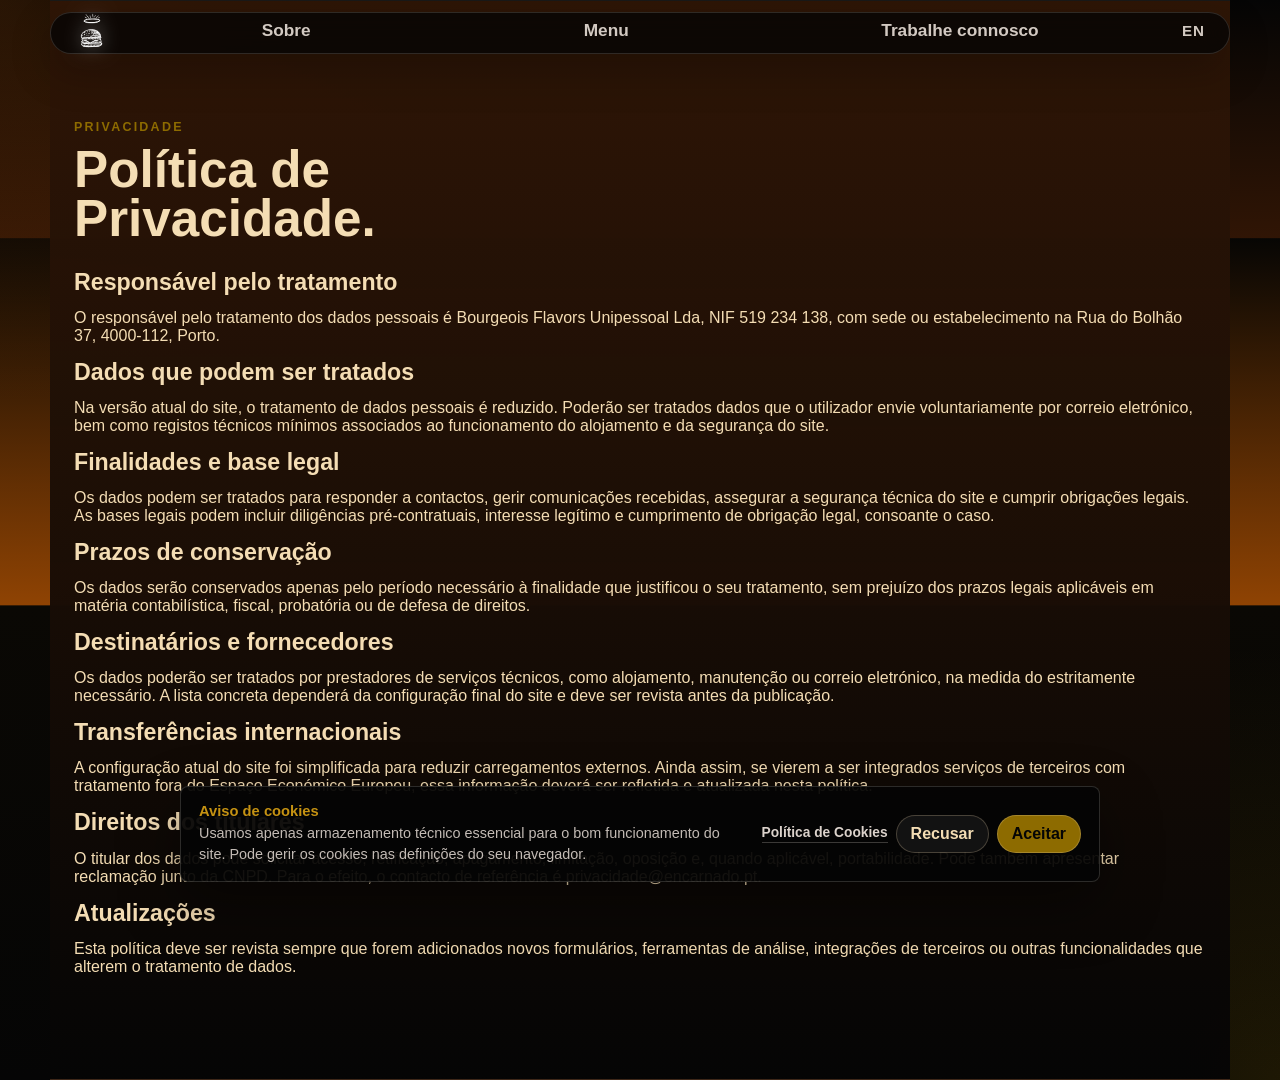
<file: politica-privacidade.html>
<!DOCTYPE html>
<html lang="pt-PT">
  <head>
    <meta charset="UTF-8" />
    <meta name="viewport" content="width=device-width, initial-scale=1.0" />
    <title>Política de Privacidade | Encarnado Burger Porto</title>
    <meta name="format-detection" content="telephone=no" />
    <link rel="icon" type="image/png" href="assets/favicon.png" />
    <link rel="stylesheet" href="styles.css?v=cookies-1" />
  </head>
  <body>
    <nav class="nav nav-page">
      <div class="nav-links">
        <a class="nav-logo-link" href="index.html#topo" aria-label="Início">
          <img src="assets/photos/burger-aureola-logo.png" alt="" />
        </a>
        <a href="index.html#sobre">Sobre</a>
        <a href="menu.html">Menu</a>
        <a href="trabalhe-connosco.html">Trabalhe connosco</a>
        <a class="language-link" href="privacy-policy-en.html">EN</a>
      </div>
    </nav>

    <main class="section story legal-page">
      <div class="section-heading">
        <p class="eyebrow">Privacidade</p>
        <h2>Política de Privacidade.</h2>
      </div>

      <div class="story-grid">
        <article class="story-card">
          <h3>Responsável pelo tratamento</h3>
          <p>
            O responsável pelo tratamento dos dados pessoais é Bourgeois Flavors
            Unipessoal Lda, NIF 519 234 138, com sede ou
            estabelecimento na Rua do Bolhão 37, 4000-112, Porto.
          </p>
        </article>

        <article class="story-card">
          <h3>Dados que podem ser tratados</h3>
          <p>
            Na versão atual do site, o tratamento de dados pessoais é reduzido.
            Poderão ser tratados dados que o utilizador envie voluntariamente
            por correio eletrónico, bem como registos técnicos mínimos
            associados ao funcionamento do alojamento e da segurança do site.
          </p>
        </article>

        <article class="story-card">
          <h3>Finalidades e base legal</h3>
          <p>
            Os dados podem ser tratados para responder a contactos, gerir
            comunicações recebidas, assegurar a segurança técnica do site e
            cumprir obrigações legais. As bases legais podem incluir diligências
            pré-contratuais, interesse legítimo e cumprimento de obrigação
            legal, consoante o caso.
          </p>
        </article>

        <article class="story-card">
          <h3>Prazos de conservação</h3>
          <p>
            Os dados serão conservados apenas pelo período necessário à
            finalidade que justificou o seu tratamento, sem prejuízo dos prazos
            legais aplicáveis em matéria contabilística, fiscal, probatória ou
            de defesa de direitos.
          </p>
        </article>

        <article class="story-card">
          <h3>Destinatários e fornecedores</h3>
          <p>
            Os dados poderão ser tratados por prestadores de serviços técnicos,
            como alojamento, manutenção ou correio eletrónico, na medida do
            estritamente necessário. A lista concreta dependerá da configuração
            final do site e deve ser revista antes da publicação.
          </p>
        </article>

        <article class="story-card">
          <h3>Transferências internacionais</h3>
          <p>
            A configuração atual do site foi simplificada para reduzir
            carregamentos externos. Ainda assim, se vierem a ser integrados
            serviços de terceiros com tratamento fora do Espaço Económico
            Europeu, essa informação deverá ser refletida e atualizada nesta
            política.
          </p>
        </article>

        <article class="story-card accent">
          <h3>Direitos dos titulares</h3>
          <p>
            O titular dos dados pode solicitar acesso, retificação, apagamento,
            limitação, oposição e, quando aplicável, portabilidade. Pode também
            apresentar reclamação junto da CNPD. Para o efeito, o contacto de
            referência é privacidade@encarnado.pt.
          </p>
        </article>

        <article class="story-card">
          <h3>Atualizações</h3>
          <p>
            Esta política deve ser revista sempre que forem adicionados novos
            formulários, ferramentas de análise, integrações de terceiros ou
            outras funcionalidades que alterem o tratamento de dados.
          </p>
        </article>
      </div>
    </main>
    <script src="script.js?v=cookies-1"></script>
  </body>
</html>
</file>
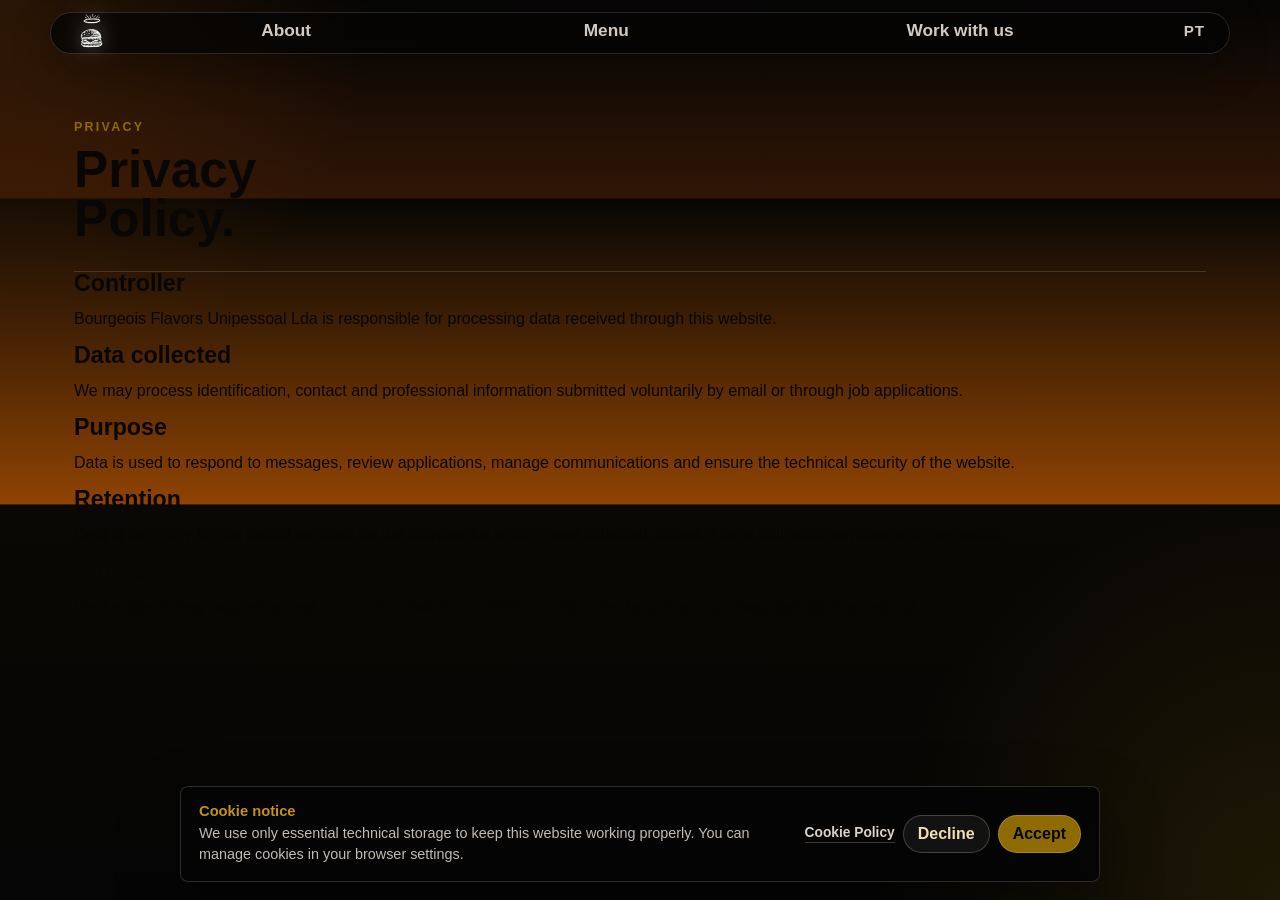
<file: privacy-policy-en.html>
<!DOCTYPE html>
<html lang="en">
  <head>
    <meta charset="UTF-8" />
    <meta name="viewport" content="width=device-width, initial-scale=1.0" />
    <title>Privacy Policy | Encarnado Burger Porto</title>
    <meta name="format-detection" content="telephone=no" />
    <link rel="icon" type="image/png" href="assets/favicon.png" />
    <link rel="stylesheet" href="styles.css?v=cookies-1" />
  </head>
  <body>
    <nav class="nav nav-page">
      <div class="nav-links">
        <a class="nav-logo-link" href="index-en.html#topo" aria-label="Home">
          <img src="assets/photos/burger-aureola-logo.png" alt="" />
        </a>
        <a href="index-en.html#sobre">About</a>
        <a href="menu-en.html">Menu</a>
        <a href="trabalhe-connosco-en.html">Work with us</a>
        <a class="language-link" href="politica-privacidade.html">PT</a>
      </div>
    </nav>

    <main class="section legal-page">
      <div class="section-heading">
        <p class="eyebrow">Privacy</p>
        <h2>Privacy Policy.</h2>
      </div>

      <div class="story-list">
        <article class="story-card">
          <h3>Controller</h3>
          <p>Bourgeois Flavors Unipessoal Lda is responsible for processing data received through this website.</p>
        </article>
        <article class="story-card">
          <h3>Data collected</h3>
          <p>We may process identification, contact and professional information submitted voluntarily by email or through job applications.</p>
        </article>
        <article class="story-card">
          <h3>Purpose</h3>
          <p>Data is used to respond to messages, review applications, manage communications and ensure the technical security of the website.</p>
        </article>
        <article class="story-card">
          <h3>Retention</h3>
          <p>Data is kept only for the period required for the purpose for which it was collected, unless a legal obligation requires a longer period.</p>
        </article>
        <article class="story-card accent">
          <h3>Rights</h3>
          <p>Data subjects may request access, correction, deletion, limitation or objection by contacting privacidade@encarnado.pt.</p>
        </article>
      </div>
    </main>
    <script src="script.js?v=cookies-1"></script>
  </body>
</html>
</file>
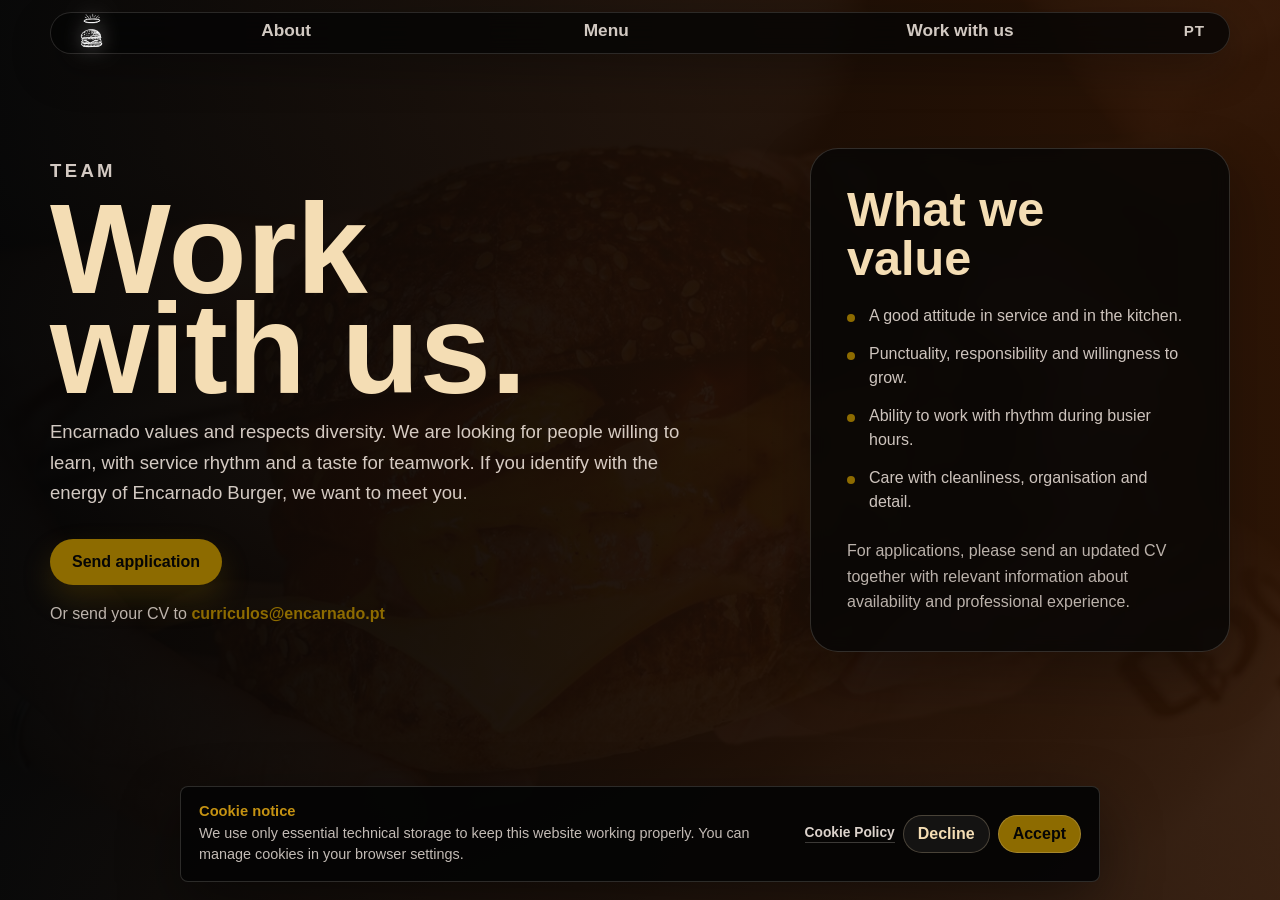
<file: trabalhe-connosco-en.html>
<!DOCTYPE html>
<html lang="en">
  <head>
    <meta charset="UTF-8" />
    <meta name="viewport" content="width=device-width, initial-scale=1.0" />
    <title>Work with us | Encarnado Burger Porto</title>
    <meta
      name="description"
      content="Information for people who want to work with Encarnado Burger Porto."
    />
    <meta name="format-detection" content="telephone=no" />
    <link rel="icon" type="image/png" href="assets/favicon.png" />
    <link rel="stylesheet" href="styles.css?v=cookies-1" />
  </head>
  <body class="work-page">
    <header class="work-hero" id="topo">
      <nav class="nav">
        <div class="nav-links">
          <a class="nav-logo-link" href="index-en.html#topo" aria-label="Home">
            <img src="assets/photos/burger-aureola-logo.png" alt="" />
          </a>
          <a href="index-en.html#sobre">About</a>
          <a href="menu-en.html">Menu</a>
          <a href="trabalhe-connosco-en.html">Work with us</a>
          <a class="language-link" href="trabalhe-connosco.html">PT</a>
        </div>
      </nav>

      <div class="work-content">
        <div class="work-copy">
          <p class="eyebrow">Team</p>
          <h1>Work with us.</h1>
          <p>
            Encarnado values and respects diversity. We are looking for people
            willing to learn, with service rhythm and a taste for teamwork. If
            you identify with the energy of Encarnado Burger, we want to meet
            you.
          </p>
          <a
            class="button button-primary"
            href="mailto:curriculos@encarnado.pt?subject=Application%20-%20Encarnado%20Burger"
          >
            Send application
          </a>
          <p class="work-email">
            Or send your CV to
            <strong>curriculos@encarnado.pt</strong>
          </p>
        </div>

        <div class="work-panel">
          <h2>What we value</h2>
          <ul>
            <li>A good attitude in service and in the kitchen.</li>
            <li>Punctuality, responsibility and willingness to grow.</li>
            <li>Ability to work with rhythm during busier hours.</li>
            <li>Care with cleanliness, organisation and detail.</li>
          </ul>
          <p>
            For applications, please send an updated CV together with relevant
            information about availability and professional experience.
          </p>
        </div>
      </div>
    </header>

    <script src="script.js?v=cookies-1"></script>
  </body>
</html>
</file>
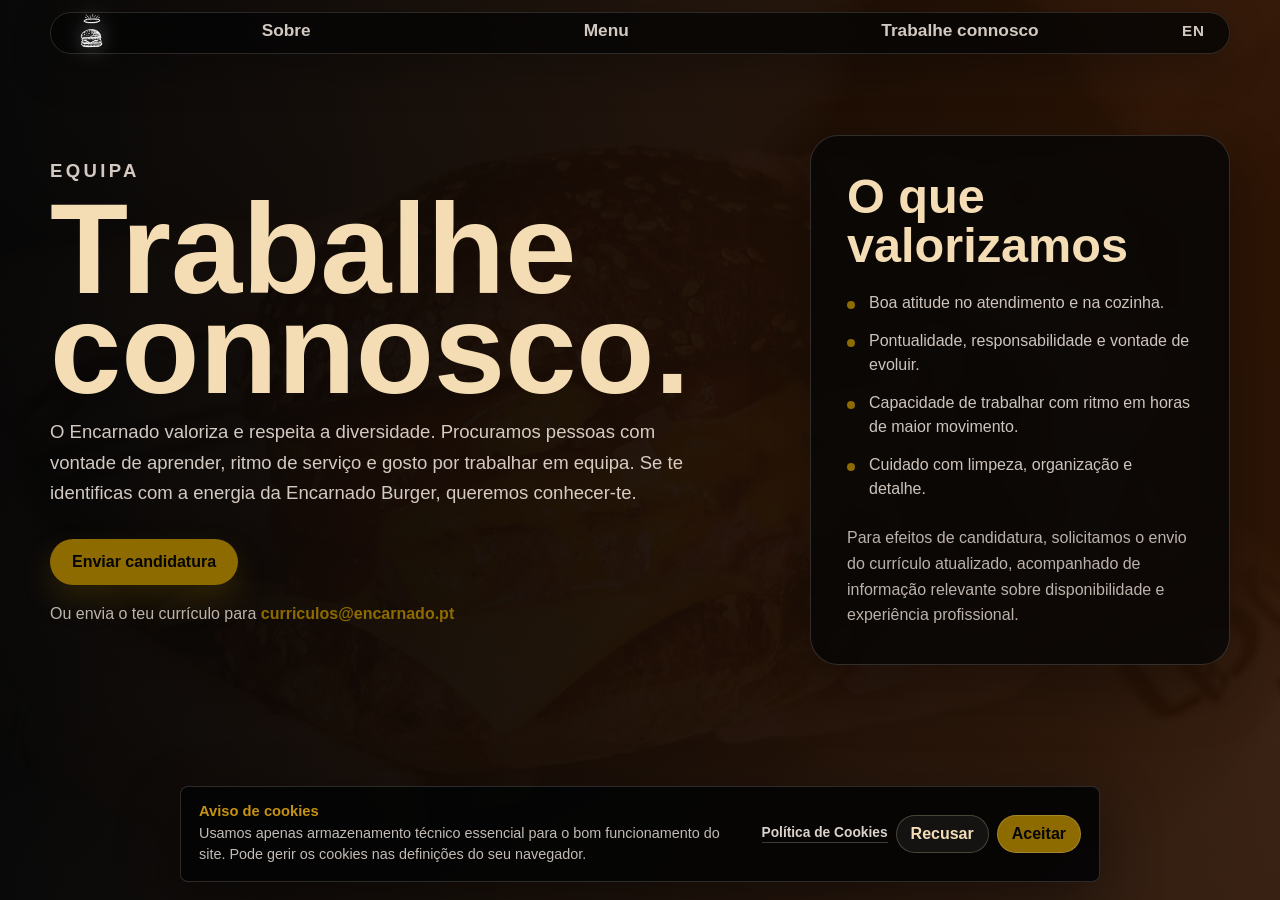
<file: trabalhe-connosco.html>
<!DOCTYPE html>
<html lang="pt-PT">
  <head>
    <meta charset="UTF-8" />
    <meta name="viewport" content="width=device-width, initial-scale=1.0" />
    <title>Trabalhe connosco | Encarnado Burger Porto</title>
    <meta
      name="description"
      content="Informações para quem quer trabalhar com o Encarnado Burger Porto."
    />
    <meta name="format-detection" content="telephone=no" />
    <link rel="icon" type="image/png" href="assets/favicon.png" />
    <link rel="stylesheet" href="styles.css?v=cookies-1" />
  </head>
  <body class="work-page">
    <header class="work-hero" id="topo">
      <nav class="nav">
        <div class="nav-links">
          <a class="nav-logo-link" href="index.html#topo" aria-label="Início">
            <img src="assets/photos/burger-aureola-logo.png" alt="" />
          </a>
          <a href="index.html#sobre">Sobre</a>
          <a href="menu.html">Menu</a>
          <a href="trabalhe-connosco.html">Trabalhe connosco</a>
          <a class="language-link" href="trabalhe-connosco-en.html">EN</a>
        </div>
      </nav>

      <div class="work-content">
        <div class="work-copy">
          <p class="eyebrow">Equipa</p>
          <h1>Trabalhe connosco.</h1>
          <p>
            O Encarnado valoriza e respeita a diversidade.
            Procuramos pessoas com vontade de aprender, ritmo de serviço e gosto
            por trabalhar em equipa. Se te identificas com a energia da
            Encarnado Burger, queremos conhecer-te.
          </p>
          <a
            class="button button-primary"
            href="mailto:curriculos@encarnado.pt?subject=Candidatura%20-%20Encarnado%20Burger"
          >
            Enviar candidatura
          </a>
          <p class="work-email">
            Ou envia o teu currículo para
            <strong>curriculos@encarnado.pt</strong>
          </p>
        </div>

        <div class="work-panel">
          <h2>O que valorizamos</h2>
          <ul>
            <li>Boa atitude no atendimento e na cozinha.</li>
            <li>Pontualidade, responsabilidade e vontade de evoluir.</li>
            <li>Capacidade de trabalhar com ritmo em horas de maior movimento.</li>
            <li>Cuidado com limpeza, organização e detalhe.</li>
          </ul>
          <p>
            Para efeitos de candidatura, solicitamos o envio do currículo
            atualizado, acompanhado de informação relevante sobre
            disponibilidade e experiência profissional.
          </p>
        </div>
      </div>
    </header>

    <script src="script.js?v=cookies-1"></script>
  </body>
</html>
</file>
<file: styles.css>
:root {
  --bg: #050505;
  --surface: #2f1606;
  --surface-strong: #8a3f00;
  --ink: #090705;
  --muted: #7c6544;
  --paper: #f4ddb4;
  --brand: #8f4303;
  --brand-deep: #050505;
  --accent: #8d6b00;
  --accent-bright: #c59212;
  --charcoal: #050505;
  --line: rgba(244, 221, 180, 0.16);
  --shadow: 0 24px 60px rgba(0, 0, 0, 0.28);
}

* {
  box-sizing: border-box;
}

html {
  scroll-behavior: smooth;
}

body {
  margin: 0;
  font-family: "Segoe UI", "Trebuchet MS", sans-serif;
  color: var(--ink);
  background:
    radial-gradient(circle at top left, rgba(143, 67, 3, 0.26), transparent 24%),
    radial-gradient(circle at bottom right, rgba(141, 107, 0, 0.18), transparent 26%),
    linear-gradient(180deg, #050505 0%, #301505 22%, #070604 22.1%, #8f4303 56%, #0a0804 56.1%, #050505 100%);
}

img {
  display: block;
  width: 100%;
}

a {
  color: inherit;
  text-decoration: none;
}

.hero {
  min-height: 100vh;
  padding: 24px 24px 64px;
  color: var(--paper);
  position: relative;
}

.hero::before {
  content: "";
  position: absolute;
  inset: 0;
  background:
    linear-gradient(90deg, rgba(5, 5, 5, 0.9) 0%, rgba(47, 22, 6, 0.7) 48%, rgba(5, 5, 5, 0.18) 100%),
    radial-gradient(circle at top right, rgba(141, 107, 0, 0.18), transparent 30%);
  pointer-events: none;
}

.nav,
.hero-content,
.section,
.menu-hero-copy,
.footer {
  width: min(1180px, 100%);
  margin: 0 auto;
}

.nav,
.hero-content {
  position: relative;
  z-index: 1;
}

.nav {
  position: fixed;
  top: 12px;
  left: 50%;
  z-index: 50;
  width: min(1180px, calc(100% - 48px));
  transform: translateX(-50%);
  display: flex;
  justify-content: center;
  align-items: center;
  gap: 18px;
  padding: 7px 24px;
  border: 1px solid rgba(255, 244, 236, 0.14);
  border-radius: 999px;
  background: rgba(5, 5, 5, 0.78);
  box-shadow: 0 16px 42px rgba(0, 0, 0, 0.28);
  backdrop-filter: blur(16px);
  flex-wrap: nowrap;
}

.nav-home {
  justify-content: center;
}

.brand {
  font-family: Impact, Haettenschweiler, "Arial Narrow Bold", sans-serif;
  font-size: clamp(3.8rem, 5.8vw, 6rem);
  letter-spacing: 0.04em;
  line-height: 0.9;
}

.nav-links {
  display: grid;
  grid-template-columns: 32px minmax(max-content, 1fr) minmax(max-content, 1fr) minmax(max-content, 1.24fr) 32px;
  align-items: center;
  justify-items: center;
  column-gap: clamp(12px, 3vw, 48px);
  width: 100%;
  flex-wrap: nowrap;
  color: rgba(255, 245, 237, 0.82);
  font-size: 1.08rem;
  font-weight: 700;
  white-space: nowrap;
}

.nav-links a {
  justify-self: center;
  padding-bottom: 4px;
  border-bottom: 1px solid transparent;
}

.nav-links a:last-child {
  justify-self: end;
}

.nav-logo-link {
  display: inline-flex;
  align-items: center;
  justify-content: center;
  width: 24px;
  height: 24px;
  flex: 0 0 24px;
  padding: 0;
  border-bottom: 0;
  justify-self: start;
  transform: none;
}

.nav-logo-link img {
  display: block;
  width: 23px;
  height: auto;
  filter: drop-shadow(0 0 10px rgba(255, 255, 255, 0.52));
}

.language-link {
  justify-self: end;
  font-size: 0.88em;
  letter-spacing: 0.06em;
}

.nav-links a:hover {
  border-color: rgba(255, 245, 237, 0.45);
}

.hero-content {
  display: grid;
  grid-template-columns: minmax(0, 760px);
  justify-content: center;
  gap: 24px;
  align-items: center;
  padding-top: 76px;
}

.hero-copy {
  text-align: center;
}

.hero-logo {
  width: min(351px, 65vw);
  margin: 18px auto 0;
}

.eyebrow {
  margin: 0 0 12px;
  color: var(--accent);
  text-transform: uppercase;
  letter-spacing: 0.18em;
  font-size: 0.78rem;
  font-weight: 800;
}

h1,
h2,
h3,
.brand {
  line-height: 0.95;
}

h2 {
  margin: 0;
  font-size: clamp(2.6rem, 4vw, 4.6rem);
  max-width: 12ch;
}

h3 {
  margin: 0 0 12px;
  font-size: 1.45rem;
}

.stacked-title {
  margin: 0;
  font-family: Impact, Haettenschweiler, "Arial Narrow Bold", sans-serif;
  font-size: clamp(5.8rem, 15vw, 11rem);
  letter-spacing: 0.03em;
  line-height: 0.8;
  text-shadow: 0 10px 30px rgba(0, 0, 0, 0.2);
}

.stacked-title span {
  display: block;
}

.hero-kicker {
  max-width: 34rem;
  margin: 18px auto 0;
  font-size: 1.28rem;
  line-height: 1.35;
  color: rgba(255, 245, 237, 0.95);
}

.hero-text,
.menu-card p,
.visit-copy p,
.info-panel p,
.footer p {
  line-height: 1.65;
}

.hero-text {
  max-width: 36rem;
  margin: 18px auto 0;
  color: rgba(255, 245, 237, 0.74);
  font-size: 1rem;
}

.hero-actions {
  display: flex;
  justify-content: center;
  align-items: center;
  gap: 14px;
  flex-wrap: wrap;
  margin: 24px 0;
}

.icon-link,
.footer-instagram {
  display: inline-flex;
  align-items: center;
  justify-content: center;
  width: 42px;
  height: 42px;
  border: 1px solid rgba(244, 221, 180, 0.22);
  border-radius: 999px;
  color: var(--paper);
  background: rgba(5, 5, 5, 0.42);
}

.icon-link svg,
.footer-instagram svg {
  width: 20px;
  height: 20px;
  fill: none;
  stroke: currentColor;
  stroke-width: 1.8;
}

.button {
  padding: 14px 22px;
  border-radius: 999px;
  font-weight: 700;
  transition: transform 180ms ease, box-shadow 180ms ease;
}

.button:hover {
  transform: translateY(-2px);
}

.button-primary {
  background: var(--accent);
  color: #050505;
  box-shadow: 0 14px 30px rgba(141, 107, 0, 0.24);
}

.button-secondary {
  border: 1px solid rgba(255, 245, 237, 0.2);
  background: rgba(255, 255, 255, 0.06);
  color: var(--paper);
}

.menu-card,
.gallery-item,
.info-panel,
.media-card {
  border: 1px solid var(--line);
  box-shadow: var(--shadow);
}

.hero-location {
  display: flex;
  align-items: center;
  justify-content: space-between;
  gap: 10px;
  margin-top: 20px;
  width: min(440px, 100%);
  margin-left: auto;
  margin-right: auto;
  padding: 11px 12px;
  border: 1px solid rgba(255, 244, 236, 0.12);
  border-radius: 18px;
  background: rgba(255, 248, 241, 0.08);
  backdrop-filter: blur(8px);
}

.location-copy p {
  margin: 0;
  color: rgba(255, 245, 237, 0.88);
  font-weight: 600;
  white-space: nowrap;
}

.location-copy {
  transform: none;
}

.location-link {
  align-self: center;
  margin-top: 0;
  padding: 10px 14px;
  border-radius: 999px;
  background: rgba(141, 107, 0, 0.2);
  border: 1px solid rgba(244, 221, 180, 0.2);
  color: var(--paper);
  font-weight: 700;
  white-space: nowrap;
}

.hero-media {
  display: grid;
  gap: 18px;
}

.media-card {
  border-radius: 30px;
  overflow: hidden;
  background: rgba(255, 255, 255, 0.08);
}

.media-card img,
.gallery-item img {
  height: 100%;
  object-fit: cover;
}

.media-card-main {
  min-height: 340px;
  transform: rotate(-2deg);
}

.media-card-shot {
  width: min(420px, 88%);
  justify-self: end;
  min-height: 220px;
  margin-top: -48px;
  border: 8px solid rgba(255, 245, 237, 0.08);
}

.section {
  padding: 40px 24px 88px;
  position: relative;
}

.section::before {
  content: "";
  position: absolute;
  inset: 0;
  pointer-events: none;
}

.section-heading {
  margin-bottom: 28px;
}

.section-heading h2 {
  text-wrap: balance;
}

.menu-note {
  max-width: 34rem;
  margin: 14px 0 0;
  color: rgba(255, 244, 236, 0.72);
  line-height: 1.6;
}

.story-list,
.menu-grid,
.gallery-grid,
.visit-section,
.visit-panel {
  display: grid;
  gap: 20px;
}

.story-list {
  gap: 0;
  border-top: 1px solid rgba(255, 244, 236, 0.14);
}

.menu-card {
  background: linear-gradient(180deg, rgba(47, 22, 6, 0.94), rgba(5, 5, 5, 0.94));
  border-radius: 26px;
  padding: 26px;
  color: var(--paper);
  position: relative;
}

.story-point p,
.menu-card p,
.visit-copy p,
.info-panel p,
.footer p {
  color: rgba(255, 244, 236, 0.74);
}

.menu-card.featured {
  background: linear-gradient(160deg, rgba(143, 67, 3, 0.98), rgba(5, 5, 5, 0.98));
  color: white;
}

.menu-card.featured p,
.menu-card.featured strong,
.menu-card.featured .tag {
  color: rgba(255, 255, 255, 0.9);
}

.menu-grid {
  grid-template-columns: repeat(3, minmax(0, 1fr));
  align-items: stretch;
}

.menu-section,
.gallery-section {
  color: var(--paper);
}

.story {
  color: var(--paper);
}

.story::before {
  background:
    linear-gradient(180deg, rgba(47, 22, 6, 0.98), rgba(5, 5, 5, 0.98)),
    radial-gradient(circle at bottom left, rgba(141, 107, 0, 0.14), transparent 34%);
  border-top: 1px solid rgba(255, 244, 236, 0.08);
  border-bottom: 1px solid rgba(255, 244, 236, 0.08);
}

.gallery-section::before {
  background:
    linear-gradient(180deg, rgba(5, 5, 5, 0.98), rgba(47, 22, 6, 0.96)),
    radial-gradient(circle at top right, rgba(143, 67, 3, 0.18), transparent 30%);
  border-top: 1px solid rgba(255, 244, 236, 0.08);
  border-bottom: 1px solid rgba(255, 244, 236, 0.06);
}

.visit-section {
  color: var(--paper);
}

.visit-section::before {
  background:
    linear-gradient(180deg, rgba(47, 22, 6, 0.98), rgba(5, 5, 5, 0.98)),
    radial-gradient(circle at top right, rgba(141, 107, 0, 0.24), transparent 32%);
  border-top: 1px solid rgba(255, 244, 236, 0.08);
  border-bottom: 1px solid rgba(255, 244, 236, 0.08);
}

.menu-section::before {
  background:
    linear-gradient(180deg, rgba(5, 5, 5, 0.97), rgba(143, 67, 3, 0.9)),
    radial-gradient(circle at top right, rgba(141, 107, 0, 0.14), transparent 30%);
}

.story > *,
.menu-section > *,
.gallery-section > *,
.visit-section > * {
  position: relative;
  z-index: 1;
}

.story-point h3,
.menu-card h3,
.gallery-section h2,
.menu-section h2 {
  color: var(--paper);
}

.story h2,
.visit-section h2,
.story-point h3 {
  color: var(--paper);
}

.story-point {
  display: grid;
  grid-template-columns: 76px 0.7fr 1.3fr;
  gap: 24px;
  align-items: start;
  padding: 28px 0;
  border-bottom: 1px solid rgba(255, 244, 236, 0.14);
}

.story-point span {
  font-family: "Bebas Neue", sans-serif;
  font-size: 2.6rem;
  line-height: 1;
  color: var(--accent);
}

.story-point.featured {
  background: rgba(143, 67, 3, 0.24);
  margin-inline: -18px;
  padding-inline: 18px;
}

.story-point p {
  margin: 0;
  color: rgba(255, 244, 236, 0.76);
  line-height: 1.7;
}

.menu-card strong {
  font-size: 1.2rem;
  color: var(--accent);
}

.menu-card {
  min-height: 100%;
}

.tag,
.info-label {
  display: inline-block;
  margin-bottom: 10px;
  font-size: 0.78rem;
  text-transform: uppercase;
  letter-spacing: 0.12em;
  font-weight: 800;
  color: var(--accent);
}

.gallery-grid {
  grid-template-columns: 1.2fr 1fr 1fr;
}

.gallery-item {
  margin: 0;
  overflow: hidden;
  border-radius: 28px;
  background: linear-gradient(180deg, rgba(47, 22, 6, 0.96), rgba(5, 5, 5, 0.96));
  position: relative;
}

.gallery-item.large {
  grid-row: span 2;
}

.gallery-item.large img {
  height: 460px;
}

.gallery-item:not(.large) img {
  aspect-ratio: 1 / 0.78;
}

.gallery-item figcaption {
  padding: 18px 22px 22px;
  font-weight: 700;
  color: var(--paper);
}

.gallery-carousels {
  display: grid;
  gap: 26px;
}

.photo-carousel {
  position: relative;
  overflow: hidden;
  width: 100%;
}

.carousel-track {
  --slide-size: min(62vw, 520px);
  display: flex;
  gap: 18px;
  overflow-x: auto;
  overscroll-behavior-inline: contain;
  -webkit-overflow-scrolling: touch;
  padding: 2px max(44px, calc((100% - var(--slide-size)) / 2)) 14px;
  scroll-behavior: smooth;
  scroll-snap-type: x mandatory;
  scrollbar-width: none;
  touch-action: pan-x pan-y;
}

.carousel-track::-webkit-scrollbar {
  display: none;
}

.carousel-track img {
  flex: 0 0 var(--slide-size);
  width: var(--slide-size);
  aspect-ratio: 1;
  object-fit: cover;
  border: 1px solid rgba(255, 244, 236, 0.14);
  border-radius: 4px;
  box-shadow: 0 18px 42px rgba(12, 5, 4, 0.26);
  scroll-snap-align: center;
  scroll-snap-stop: always;
}

.carousel-button {
  position: absolute;
  top: 50%;
  z-index: 2;
  display: grid;
  place-items: center;
  width: 34px;
  height: 34px;
  padding: 0;
  border: 1px solid rgba(255, 244, 236, 0.24);
  border-radius: 999px;
  color: var(--paper);
  background: rgba(5, 5, 5, 0.86);
  cursor: pointer;
  transform: translateY(-50%);
}

.carousel-button-prev {
  left: 8px;
}

.carousel-button-next {
  right: 8px;
}

.visit-section {
  max-width: 920px;
  align-items: center;
}

.visit-panel {
  grid-template-columns: 1fr;
}

.map-card {
  min-height: 100%;
  overflow: hidden;
  border-radius: 28px;
  border: 1px solid var(--line);
  box-shadow: var(--shadow);
  background: linear-gradient(180deg, rgba(47, 22, 6, 0.96), rgba(5, 5, 5, 0.96));
}

.map-card-link {
  display: flex;
  min-height: 420px;
  flex-direction: column;
  justify-content: space-between;
  padding: 30px;
  background:
    linear-gradient(180deg, rgba(47, 22, 6, 0.96), rgba(5, 5, 5, 0.96)),
    radial-gradient(circle at top right, rgba(141, 107, 0, 0.18), transparent 34%);
}

.map-card-link h3 {
  margin: 0 0 14px;
  color: var(--paper);
  font-size: 2rem;
}

.map-card-link p {
  max-width: 34rem;
  margin: 0 0 22px;
  color: rgba(255, 244, 236, 0.76);
  line-height: 1.65;
}

.map-card-link .button {
  width: max-content;
}

.info-panel {
  display: grid;
  grid-template-columns: repeat(4, minmax(0, 1fr));
  gap: 12px 16px;
  padding: 18px;
  border-radius: 8px;
  background: linear-gradient(180deg, rgba(47, 22, 6, 0.96), rgba(5, 5, 5, 0.96));
  color: var(--paper);
  position: relative;
  overflow-wrap: anywhere;
  min-width: 0;
}

.menu-card::after,
.gallery-item::after,
.info-panel::after {
  content: "";
  position: absolute;
  inset: 0;
  border-radius: inherit;
  border: 1px solid rgba(244, 221, 180, 0.12);
  pointer-events: none;
}

.info-panel p,
.visit-copy p {
  color: rgba(255, 244, 236, 0.74);
}

.info-panel > div {
  min-width: 0;
}

.info-panel .info-label {
  margin-bottom: 4px;
  font-size: 0.66rem;
}

.info-panel p {
  margin: 0;
  font-size: 0.86rem;
  line-height: 1.35;
}

.info-panel a {
  color: inherit;
  border-bottom: 1px solid rgba(255, 244, 236, 0.2);
}

.menu-hero {
  padding: 24px 24px 44px;
  color: var(--paper);
  background:
    linear-gradient(90deg, rgba(5, 5, 5, 0.9), rgba(47, 22, 6, 0.72)),
    url("assets/photos/burger-cut-bg.jpg") center / cover;
}

.menu-hero-copy {
  padding: 36px 0 24px;
}

.menu-hero-copy h1 {
  max-width: 12ch;
  margin: 0;
  font-family: "Bebas Neue", sans-serif;
  font-size: clamp(4.2rem, 10vw, 8.8rem);
  line-height: 0.9;
}

.menu-hero-copy p:not(.eyebrow) {
  max-width: 38rem;
  color: rgba(255, 245, 237, 0.76);
  line-height: 1.7;
}

.menu-standalone {
  padding-top: 54px;
}

.footer {
  display: flex;
  justify-content: space-between;
  gap: 8px 14px;
  flex-wrap: wrap;
  padding: 0 24px 18px;
  color: var(--paper);
  font-size: 0.86rem;
}

.footer-links {
  display: flex;
  gap: 8px 12px;
  flex-wrap: wrap;
}

.footer-links a {
  color: rgba(255, 244, 236, 0.86);
  border-bottom: 1px solid rgba(255, 244, 236, 0.18);
  padding-bottom: 2px;
}

.footer-address {
  border-bottom: 1px solid rgba(255, 244, 236, 0.72);
  padding-bottom: 2px;
}

.footer-instagram {
  display: none;
}

.footer::before {
  content: "";
  display: block;
  width: 100%;
  height: 1px;
  background: rgba(255, 244, 236, 0.12);
  margin-bottom: 8px;
}

.footer p {
  margin: 0;
  line-height: 1.25;
}

.cookie-banner {
  position: fixed;
  left: 50%;
  bottom: 18px;
  z-index: 120;
  display: grid;
  grid-template-columns: minmax(0, 1fr) auto;
  gap: 18px;
  align-items: center;
  width: min(920px, calc(100% - 32px));
  padding: 16px 18px;
  border: 1px solid rgba(255, 244, 236, 0.16);
  border-radius: 8px;
  background: rgba(5, 5, 5, 0.94);
  box-shadow: 0 22px 60px rgba(0, 0, 0, 0.42);
  color: var(--paper);
  transform: translateX(-50%);
  transition: opacity 180ms ease, transform 180ms ease;
}

.cookie-banner.is-hidden {
  opacity: 0;
  transform: translateX(-50%) translateY(12px);
  pointer-events: none;
}

.cookie-copy strong {
  display: block;
  margin-bottom: 4px;
  color: var(--accent-bright);
  font-size: 0.92rem;
}

.cookie-copy p {
  margin: 0;
  color: rgba(255, 244, 236, 0.76);
  font-size: 0.9rem;
  line-height: 1.45;
}

.cookie-actions {
  display: flex;
  gap: 8px;
  align-items: center;
  flex-wrap: wrap;
  justify-content: flex-end;
}

.cookie-actions a {
  color: rgba(255, 244, 236, 0.86);
  font-size: 0.86rem;
  font-weight: 700;
  border-bottom: 1px solid rgba(255, 244, 236, 0.22);
  padding-bottom: 2px;
}

.cookie-button {
  min-height: 38px;
  padding: 9px 14px;
  border: 1px solid rgba(244, 221, 180, 0.24);
  border-radius: 999px;
  font: inherit;
  font-weight: 800;
  cursor: pointer;
}

.cookie-button-primary {
  background: var(--accent);
  color: #050505;
}

.cookie-button-secondary {
  background: rgba(255, 255, 255, 0.06);
  color: var(--paper);
}

.legal-page {
  min-height: 100vh;
  padding-top: 56px;
}

@media (max-width: 980px) {
  .hero-content,
  .story-list,
  .menu-grid,
  .gallery-grid,
  .visit-section,
  .visit-panel {
    grid-template-columns: 1fr;
  }

  .gallery-item.large {
    grid-row: auto;
  }

  .carousel-track {
    --slide-size: min(68vw, 440px);
  }

  .info-panel {
    grid-template-columns: repeat(2, minmax(0, 1fr));
  }

  .story-point {
    grid-template-columns: 64px 1fr;
  }

  .story-point p {
    grid-column: 2;
  }

  .media-card-shot {
    width: 100%;
    margin-top: 0;
    justify-self: stretch;
  }
}

@media (max-width: 640px) {
  .hero {
    padding-inline: 16px;
  }

  .section,
  .footer {
    padding-inline: 16px;
  }

  .story {
    padding-bottom: 34px;
  }

  .gallery-section {
    padding-top: 28px;
    padding-bottom: 32px;
  }

  .visit-section {
    padding-top: 24px;
    padding-bottom: 40px;
  }

  .nav {
    flex-direction: column;
    align-items: center;
  }

  .nav-links {
    justify-content: center;
    flex-wrap: wrap;
    white-space: normal;
  }

  .brand {
    font-size: 3.3rem;
  }

  .hero-copy {
    text-align: center;
  }

  .hero-logo {
    width: min(74vw, 297px);
    margin-inline: auto;
  }

  .hero-location {
    width: min(320px, 100%);
    margin: 16px auto 0;
    padding: 9px 10px;
    flex-direction: row;
    align-items: center;
    text-align: center;
  }

  .location-copy {
    flex: 1;
  }

  .location-copy p {
    font-size: 0.8rem;
    text-align: center;
  }

  .location-link {
    padding: 8px 10px;
    font-size: 0.7rem;
  }

  h2 {
    font-size: 2.6rem;
  }

  .story-point,
  .menu-card {
    padding: 22px;
  }

  .info-panel {
    gap: 10px 12px;
    padding: 14px;
  }

  .photo-carousel {
    width: calc(100% + 32px);
    margin-left: -16px;
    margin-right: -16px;
  }

  .carousel-track {
    --slide-size: 78vw;
    gap: 12px;
    padding-inline: calc((100% - var(--slide-size)) / 2);
  }

  .carousel-button {
    display: none;
  }

  .info-panel .info-label {
    font-size: 0.62rem;
  }

  .info-panel p {
    font-size: 0.8rem;
  }

  .footer {
    justify-content: center;
    gap: 8px 14px;
    text-align: center;
  }

  .footer > p {
    width: 100%;
  }

  .footer-instagram {
    display: inline-flex;
    margin: 0 auto 4px;
  }

  .footer-links {
    justify-content: center;
  }

  .cookie-banner {
    grid-template-columns: 1fr;
    bottom: 12px;
    padding: 14px;
  }

  .cookie-actions {
    justify-content: flex-start;
  }

  .story-point {
    margin-inline: 0;
    padding-inline: 0;
    grid-template-columns: 1fr;
  }

  .story-point p {
    grid-column: auto;
  }
}

/* Updated about and menu layouts */
.about-layout {
  display: grid;
  grid-template-columns: minmax(0, 1fr) minmax(280px, 0.74fr);
  grid-template-areas:
    "copy photo"
    "notes photo";
  gap: 28px;
  align-items: end;
}

.about-copy {
  grid-area: copy;
  max-width: 680px;
}

.about-copy h2 {
  max-width: 13ch;
}

.about-copy p {
  max-width: 42rem;
  color: rgba(255, 244, 236, 0.76);
  line-height: 1.72;
}

.about-lead {
  margin-top: 24px;
  font-size: 1.2rem;
  color: rgba(255, 250, 242, 0.9) !important;
}

.about-photo {
  grid-area: photo;
  min-height: 520px;
  overflow: hidden;
  border-radius: 28px;
  border: 1px solid rgba(255, 244, 236, 0.13);
  box-shadow: var(--shadow);
  transform: rotate(1deg);
}

.about-photo img {
  height: 100%;
  object-fit: cover;
}

.about-notes {
  grid-area: notes;
  display: grid;
  grid-template-columns: repeat(3, minmax(0, 1fr));
  gap: 1px;
  overflow: hidden;
  border: 1px solid rgba(255, 244, 236, 0.13);
  border-radius: 18px;
  background: rgba(244, 221, 180, 0.13);
}

.about-notes p {
  min-height: 116px;
  margin: 0;
  padding: 20px;
  background: rgba(5, 5, 5, 0.48);
  color: rgba(255, 244, 236, 0.78);
  line-height: 1.45;
}

.about-notes strong {
  display: block;
  margin-bottom: 8px;
  font-family: "Bebas Neue", sans-serif;
  font-size: 2rem;
  font-weight: 400;
  color: var(--accent);
}

.menu-board {
  display: grid;
  grid-template-columns: minmax(260px, 0.42fr) minmax(0, 1fr);
  gap: 28px;
  align-items: start;
}

.menu-feature,
.menu-category {
  border: 1px solid rgba(255, 244, 236, 0.14);
  box-shadow: var(--shadow);
}

.menu-feature {
  position: sticky;
  top: 22px;
  min-height: 430px;
  display: flex;
  flex-direction: column;
  justify-content: flex-end;
  padding: 28px;
  border-radius: 28px;
  background:
    linear-gradient(180deg, rgba(5, 5, 5, 0.18), rgba(47, 22, 6, 0.94)),
    url("assets/photos/burger-hands-bg.jpg") center / cover;
  overflow: hidden;
}

.menu-feature h2 {
  max-width: 9ch;
  margin: 0;
  color: var(--paper);
}

.menu-feature p {
  color: rgba(255, 244, 236, 0.82);
  line-height: 1.55;
}

.menu-feature strong {
  font-family: "Bebas Neue", sans-serif;
  font-size: 3.5rem;
  line-height: 0.9;
  color: var(--accent);
}

.menu-list {
  display: grid;
  gap: 22px;
}

.menu-category {
  border-radius: 22px;
  background: rgba(5, 5, 5, 0.72);
  overflow: hidden;
}

.menu-category h2 {
  max-width: none;
  padding: 22px 24px;
  font-size: clamp(2.1rem, 4vw, 3.5rem);
  color: var(--accent);
  border-bottom: 1px solid rgba(255, 244, 236, 0.12);
}

.menu-row {
  display: grid;
  grid-template-columns: minmax(0, 1fr) auto;
  gap: 22px;
  align-items: start;
  padding: 22px 24px;
  border-bottom: 1px solid rgba(255, 244, 236, 0.1);
}

.menu-row:last-child {
  border-bottom: 0;
}

.menu-row h3 {
  margin: 0 0 6px;
  color: var(--paper);
  font-size: 1.32rem;
}

.menu-row p {
  max-width: 46rem;
  margin: 0;
  color: rgba(255, 244, 236, 0.68);
  line-height: 1.48;
}

.menu-row strong {
  font-family: "Bebas Neue", sans-serif;
  font-size: 2rem;
  font-weight: 400;
  line-height: 1;
  color: var(--paper);
  white-space: nowrap;
}

.menu-category.compact {
  background: rgba(47, 22, 6, 0.76);
}

@media (max-width: 980px) {
  .about-layout,
  .menu-board {
    grid-template-columns: 1fr;
  }

  .about-layout {
    grid-template-areas:
      "copy"
      "photo"
      "notes";
  }

  .about-photo {
    min-height: 360px;
    transform: none;
  }

  .menu-feature {
    position: relative;
    top: auto;
    min-height: 320px;
  }
}

@media (max-width: 640px) {
  .about-notes {
    grid-template-columns: 1fr;
  }

  .menu-row {
    grid-template-columns: 1fr;
    gap: 12px;
  }

  .menu-feature,
  .menu-category h2,
  .menu-row {
    padding-inline: 20px;
  }
}

/* Current about section */
.about-statement {
  display: grid;
  grid-template-columns: minmax(260px, 0.78fr) minmax(0, 1fr);
  gap: 44px;
  align-items: end;
  padding-bottom: 34px;
  border-bottom: 1px solid rgba(255, 244, 236, 0.16);
}

.about-title-block h2 {
  max-width: 10ch;
  margin: 0;
}

.about-text-block {
  max-width: 680px;
}

.about-text-block p {
  margin: 0;
  color: rgba(255, 244, 236, 0.74);
  font-size: 1.05rem;
  line-height: 1.7;
}

.about-text-block p + p {
  margin-top: 18px;
}

.about-text-block .about-intro {
  color: rgba(255, 250, 242, 0.92);
  font-size: clamp(1.25rem, 2vw, 1.65rem);
  line-height: 1.36;
}

.about-bars {
  display: grid;
  grid-template-columns: repeat(3, minmax(0, 1fr));
  gap: 0;
  margin-top: 24px;
  border: 1px solid rgba(255, 244, 236, 0.14);
}

.about-bars div {
  padding: 24px;
  background: rgba(5, 5, 5, 0.44);
  border-right: 1px solid rgba(255, 244, 236, 0.14);
}

.about-bars div:nth-child(2) {
  background: rgba(143, 67, 3, 0.26);
}

.about-bars div:last-child {
  border-right: 0;
}

.about-bars span {
  display: block;
  margin-bottom: 18px;
  font-family: "Bebas Neue", sans-serif;
  font-size: 3rem;
  line-height: 0.9;
  color: var(--accent);
}

.about-bars strong {
  display: block;
  margin-bottom: 8px;
  color: var(--paper);
  font-size: 1.12rem;
}

.about-bars p {
  margin: 0;
  color: rgba(255, 244, 236, 0.68);
  line-height: 1.5;
}

/* Current menu page */
.paper-menu {
  overflow: hidden;
  border-radius: 18px;
  background: var(--paper);
  color: var(--ink);
  box-shadow: 0 26px 70px rgba(10, 4, 3, 0.34);
}

.paper-menu-header {
  display: grid;
  grid-template-columns: auto 1fr auto;
  gap: 18px;
  align-items: end;
  padding: 30px 34px;
  background: var(--brand);
  color: var(--paper);
}

.paper-menu-header .eyebrow {
  margin: 0;
  color: var(--paper);
}

.paper-menu-header h2 {
  max-width: none;
  margin: 0;
  font-size: clamp(3rem, 6vw, 5.5rem);
}

.paper-menu-header span {
  color: rgba(255, 244, 236, 0.78);
  font-weight: 800;
  text-transform: uppercase;
  letter-spacing: 0.12em;
  white-space: nowrap;
}

.paper-menu-grid {
  display: grid;
  grid-template-columns: repeat(2, minmax(0, 1fr));
  gap: 0;
}

.paper-menu-category {
  padding: 30px 34px;
  border-right: 1px solid rgba(143, 67, 3, 0.22);
  border-bottom: 1px solid rgba(143, 67, 3, 0.22);
}

.paper-menu-category:nth-child(2n) {
  border-right: 0;
}

.paper-menu-category.extras {
  grid-column: 1 / -1;
  background: #ead4aa;
}

.paper-menu-category h3 {
  margin: 0 0 18px;
  color: var(--brand);
  font-family: "Bebas Neue", sans-serif;
  font-size: clamp(2.3rem, 4vw, 3.4rem);
  line-height: 0.9;
  border-bottom: 3px solid var(--brand);
  padding-bottom: 12px;
}

.paper-menu-item {
  display: grid;
  grid-template-columns: minmax(0, 1fr) auto;
  gap: 18px;
  align-items: start;
  padding: 16px 0;
  border-bottom: 1px solid rgba(42, 13, 13, 0.14);
}

.paper-menu-item:last-child {
  border-bottom: 0;
}

.paper-menu-item strong {
  display: block;
  margin-bottom: 5px;
  color: var(--ink);
  font-size: 1.16rem;
}

.paper-menu-item p {
  margin: 0;
  color: rgba(9, 7, 5, 0.72);
  line-height: 1.45;
}

.paper-menu-item > span {
  min-width: 74px;
  padding: 8px 10px;
  border-radius: 999px;
  background: var(--brand);
  color: var(--paper);
  font-weight: 800;
  text-align: center;
  white-space: nowrap;
}

.paper-menu-item.highlight {
  margin: 0 0 8px;
  padding: 18px;
  border: 2px solid var(--brand);
  border-radius: 14px;
  background: #ddbd78;
}

@media (max-width: 980px) {
  .about-statement,
  .paper-menu-grid {
    grid-template-columns: 1fr;
  }

  .paper-menu-category,
  .paper-menu-category:nth-child(2n) {
    border-right: 0;
  }

  .about-bars {
    grid-template-columns: 1fr;
  }

  .about-bars div {
    border-right: 0;
    border-bottom: 1px solid rgba(255, 244, 236, 0.14);
  }

  .about-bars div:last-child {
    border-bottom: 0;
  }
}

@media (max-width: 640px) {
  .paper-menu-header {
    grid-template-columns: 1fr;
    align-items: start;
    padding: 24px 20px;
  }

  .paper-menu-category {
    padding: 24px 20px;
  }

  .paper-menu-item {
    grid-template-columns: 1fr;
  }

  .paper-menu-item > span {
    width: max-content;
  }
}

/* Reference-based Encarnado menu */
.enc-menu {
  display: grid;
  grid-template-columns: 300px minmax(0, 1fr);
  gap: 0;
  align-items: stretch;
  overflow: hidden;
  border: 1px solid rgba(255, 244, 236, 0.16);
  border-radius: 18px;
  box-shadow: 0 28px 80px rgba(7, 3, 2, 0.38);
}

.enc-menu-brand {
  display: flex;
  min-height: 760px;
  flex-direction: column;
  justify-content: space-between;
  padding: 34px 28px;
  background:
    linear-gradient(180deg, rgba(0, 0, 0, 0.18), rgba(0, 0, 0, 0.76)),
    var(--bg);
  color: var(--paper);
}

.enc-wordmark {
  display: grid;
  gap: 2px;
  width: min-content;
  font-family: "Bebas Neue", sans-serif;
  font-size: clamp(4.8rem, 7vw, 7.4rem);
  line-height: 0.72;
  letter-spacing: 0;
}

.enc-wordmark span {
  display: block;
}

.enc-burger-mark {
  display: grid;
  gap: 9px;
  width: 128px;
}

.enc-burger-mark span {
  display: block;
  height: 14px;
  border: 5px solid var(--paper);
  border-radius: 999px;
}

.enc-burger-mark span:first-child {
  height: 42px;
  border-bottom-width: 0;
  border-radius: 80px 80px 16px 16px;
}

.enc-burger-mark span:last-child {
  height: 24px;
}

.enc-menu-brand p {
  margin: 0;
  color: rgba(255, 244, 236, 0.72);
  font-weight: 800;
  text-transform: uppercase;
  letter-spacing: 0.14em;
}

.enc-menu-sheet {
  background: var(--paper);
  color: #1c0c0a;
}

.enc-menu-top {
  display: grid;
  grid-template-columns: auto 1fr auto;
  gap: 18px;
  align-items: end;
  padding: 30px 34px 24px;
  border-bottom: 5px solid #111;
}

.enc-menu-top .eyebrow {
  margin: 0;
  color: var(--brand);
}

.enc-menu-top h2 {
  max-width: none;
  margin: 0;
  color: #111;
  font-size: clamp(3rem, 5vw, 5rem);
}

.enc-menu-top > span {
  display: grid;
  place-items: center;
  width: 54px;
  height: 54px;
  border-radius: 999px;
  background: var(--brand);
  color: var(--paper);
  font-size: 1.6rem;
  font-weight: 800;
}

.enc-category {
  padding: 26px 34px 8px;
}

.enc-category h3 {
  display: flex;
  align-items: center;
  gap: 14px;
  margin: 0 0 10px;
  color: var(--brand);
  font-family: "Bebas Neue", sans-serif;
  font-size: clamp(2.1rem, 3.6vw, 3.2rem);
  line-height: 0.9;
}

.enc-category h3::after {
  content: "";
  flex: 1;
  height: 3px;
  background: #111;
}

.enc-item {
  display: grid;
  grid-template-columns: minmax(0, 1fr) auto;
  gap: 18px;
  align-items: start;
  padding: 15px 0;
  border-bottom: 1px solid rgba(17, 17, 17, 0.18);
}

.enc-item strong {
  display: block;
  margin-bottom: 5px;
  color: #111;
  font-size: 1.14rem;
}

.enc-item p {
  margin: 0;
  color: rgba(17, 17, 17, 0.66);
  line-height: 1.45;
}

.enc-item > span {
  min-width: 76px;
  color: #111;
  font-family: "Bebas Neue", sans-serif;
  font-size: 2rem;
  line-height: 0.95;
  text-align: right;
}

.enc-item.feature {
  margin: 10px 0;
  padding: 18px;
  border: 2px solid var(--brand);
  background: #f2d38f;
}

.enc-two-col {
  display: grid;
  grid-template-columns: repeat(2, minmax(0, 1fr));
  border-top: 5px solid #111;
}

.enc-two-col .enc-category:first-child {
  border-right: 1px solid rgba(17, 17, 17, 0.18);
}

@media (max-width: 980px) {
  .enc-menu {
    grid-template-columns: 1fr;
  }

  .enc-menu-brand {
    min-height: 300px;
  }

  .enc-wordmark {
    font-size: 5rem;
  }
}

@media (max-width: 700px) {
  .enc-menu-top,
  .enc-two-col,
  .enc-item {
    grid-template-columns: 1fr;
  }

  .enc-menu-top {
    align-items: start;
  }

  .enc-two-col .enc-category:first-child {
    border-right: 0;
    border-bottom: 5px solid #111;
  }

  .enc-category,
  .enc-menu-top {
    padding-inline: 22px;
  }

  .enc-item > span {
    text-align: left;
  }
}

.menu-coming-soon {
  min-height: 100vh;
  padding: 24px;
  color: var(--paper);
  background:
    linear-gradient(90deg, rgba(5, 5, 5, 0.96), rgba(47, 22, 6, 0.88)),
    url("assets/photos/burger-cut-bg.jpg") center / cover;
  position: relative;
  overflow: hidden;
}

.menu-coming-soon::after {
  content: "MENU";
  position: absolute;
  right: -0.08em;
  bottom: -0.22em;
  color: rgba(255, 244, 236, 0.045);
  font-family: "Bebas Neue", sans-serif;
  font-size: clamp(12rem, 34vw, 32rem);
  line-height: 0.8;
  pointer-events: none;
}

.menu-coming-soon .nav {
  position: relative;
  z-index: 1;
}

.coming-soon-content {
  position: relative;
  z-index: 1;
  display: grid;
  grid-template-columns: minmax(260px, 0.52fr) minmax(0, 1fr);
  gap: clamp(28px, 6vw, 72px);
  align-items: center;
  width: min(1180px, 100%);
  min-height: calc(100vh - 180px);
  margin: 0 auto;
  padding: 40px 0 72px;
}

.coming-soon-panel {
  min-height: 540px;
  display: flex;
  flex-direction: column;
  justify-content: space-between;
  padding: clamp(26px, 4vw, 42px);
  border: 1px solid rgba(255, 244, 236, 0.18);
  border-radius: 28px;
  background:
    linear-gradient(180deg, rgba(5, 5, 5, 0.7), rgba(5, 5, 5, 0.94)),
    radial-gradient(circle at top right, rgba(143, 67, 3, 0.42), transparent 42%);
  box-shadow: 0 28px 80px rgba(5, 2, 2, 0.46);
}

.coming-soon-panel .enc-wordmark {
  color: var(--paper);
}

.coming-soon-mark {
  display: grid;
  gap: 10px;
  width: 140px;
}

.coming-soon-mark span {
  display: block;
  height: 16px;
  border: 5px solid var(--accent);
  border-radius: 999px;
}

.coming-soon-mark span:first-child {
  height: 48px;
  border-bottom-width: 0;
  border-radius: 90px 90px 18px 18px;
}

.coming-soon-mark span:last-child {
  height: 26px;
}

.coming-soon-copy {
  max-width: 680px;
}

.coming-soon-copy h1 {
  max-width: 10ch;
  margin: 0;
  font-family: "Bebas Neue", sans-serif;
  font-size: clamp(5.8rem, 12vw, 11.5rem);
  line-height: 0.78;
}

.coming-soon-copy h1 span {
  display: block;
}

.coming-soon-copy h1 span + span {
  color: transparent;
  -webkit-text-stroke: 1px rgba(255, 244, 236, 0.72);
}

.coming-soon-copy p:not(.eyebrow) {
  max-width: 34rem;
  color: rgba(255, 244, 236, 0.78);
  font-size: 1.15rem;
  line-height: 1.65;
}

.coming-soon-actions {
  display: flex;
  gap: 14px;
  flex-wrap: wrap;
  margin-top: 14px;
}

@media (max-width: 760px) {
  .coming-soon-content {
    grid-template-columns: 1fr;
    align-items: start;
  }
}

.work-hero {
  min-height: 100vh;
  padding: 24px;
  color: var(--paper);
  background:
    linear-gradient(90deg, rgba(5, 5, 5, 0.98), rgba(47, 22, 6, 0.94)),
    url("assets/photos/burger-hands-bg.jpg") center / cover;
}

.work-content {
  display: grid;
  grid-template-columns: minmax(0, 1.18fr) minmax(320px, 0.82fr);
  gap: clamp(28px, 5vw, 58px);
  align-items: center;
  width: min(1180px, 100%);
  min-height: calc(100vh - 180px);
  margin: 0 auto;
  padding: 40px 0 72px;
}

.work-copy h1 {
  max-width: 7ch;
  margin: 0;
  font-family: "Bebas Neue", sans-serif;
  font-size: clamp(4.8rem, 10vw, 9rem);
  line-height: 0.78;
}

.work-copy p {
  max-width: 42rem;
  color: rgba(255, 244, 236, 0.82);
  font-size: 1.16rem;
  line-height: 1.65;
}

.work-copy .work-email {
  margin-top: 16px;
  color: rgba(255, 244, 236, 0.72);
  font-size: 1rem;
}

.work-email strong {
  color: var(--accent);
  overflow-wrap: anywhere;
}

.work-copy .button {
  display: inline-block;
  margin-top: 12px;
}

.work-panel {
  padding: clamp(24px, 4vw, 36px);
  border: 1px solid rgba(255, 244, 236, 0.16);
  border-radius: 28px;
  background: rgba(5, 5, 5, 0.8);
  box-shadow: var(--shadow);
  backdrop-filter: blur(8px);
  align-self: center;
  max-width: 420px;
  justify-self: end;
}

.work-panel h2 {
  max-width: 12ch;
  margin-bottom: 22px;
  font-size: clamp(2.2rem, 3.8vw, 3.4rem);
  line-height: 1;
}

.work-panel ul {
  display: grid;
  gap: 14px;
  margin: 0;
  padding: 0;
  list-style: none;
}

.work-panel li {
  padding-left: 22px;
  color: rgba(255, 244, 236, 0.8);
  line-height: 1.5;
  position: relative;
}

.work-panel li::before {
  content: "";
  position: absolute;
  left: 0;
  top: 0.62em;
  width: 8px;
  height: 8px;
  border-radius: 999px;
  background: var(--accent);
}

.work-panel p {
  margin: 24px 0 0;
  color: rgba(255, 244, 236, 0.72);
  line-height: 1.6;
}

@media (max-width: 980px) {
  .work-content {
    grid-template-columns: 1fr;
    align-items: start;
  }

  .work-panel {
    max-width: none;
    justify-self: stretch;
  }
}

/* Final about redesign */
.about-redesign {
  display: grid;
  grid-template-columns: minmax(0, 0.9fr) minmax(320px, 0.82fr);
  gap: clamp(26px, 5vw, 58px);
  max-width: 1080px;
  margin: 0 auto;
  align-items: center;
}

.about-redesign-copy {
  max-width: 680px;
}

.about-redesign-copy h2 {
  max-width: 9ch;
  margin: 0;
  font-size: clamp(4.4rem, 8vw, 8.4rem);
}

.about-redesign-copy p {
  max-width: 38rem;
  margin: 22px 0 0;
  color: rgba(255, 244, 236, 0.78);
  font-size: 1.08rem;
  line-height: 1.7;
}

.about-redesign-copy p:first-of-type {
  color: rgba(255, 250, 242, 0.92);
  font-size: clamp(1.2rem, 2vw, 1.45rem);
  line-height: 1.45;
}

.about-awards {
  position: relative;
  display: grid;
  gap: 12px;
  padding: clamp(16px, 2.4vw, 22px);
  border: 1px solid rgba(255, 244, 236, 0.14);
  border-radius: 12px;
  background: rgba(5, 5, 5, 0.42);
  box-shadow: var(--shadow);
  overflow: hidden;
}

.about-awards::before {
  content: "";
  position: absolute;
  inset: 0;
  background:
    linear-gradient(160deg, rgba(143, 67, 3, 0.24), transparent 48%),
    radial-gradient(circle at top right, rgba(141, 107, 0, 0.18), transparent 34%);
  pointer-events: none;
}

.about-awards > * {
  position: relative;
  z-index: 1;
}

.about-awards-copy {
  display: grid;
  grid-template-columns: minmax(0, 1fr) clamp(64px, 8vw, 88px);
  align-items: center;
  gap: 12px;
  max-width: 24rem;
}

.about-awards-copy .eyebrow {
  margin-bottom: 8px;
}

.about-awards-copy h3 {
  margin: 0;
  color: var(--paper);
  font-size: clamp(2rem, 4vw, 3.2rem);
  line-height: 1;
}

.about-awards-burger {
  position: static;
  z-index: 1;
  width: 100%;
  aspect-ratio: 1;
  object-fit: contain;
  filter: drop-shadow(0 16px 24px rgba(8, 3, 3, 0.28));
}

.awards-list {
  display: grid;
  gap: 8px;
  margin: 6px 0 0;
  padding: 0;
  list-style: none;
}

.awards-list li {
  display: grid;
  grid-template-columns: 62px minmax(0, 1fr);
  gap: 10px;
  align-items: center;
  padding: 10px 12px;
  border: 1px solid rgba(255, 244, 236, 0.1);
  border-radius: 8px;
  background: rgba(255, 244, 236, 0.07);
}

.awards-list strong {
  color: var(--accent);
  font-family: Impact, Haettenschweiler, "Arial Narrow Bold", sans-serif;
  font-size: clamp(2rem, 4vw, 2.9rem);
  line-height: 0.9;
}

.awards-list span {
  color: rgba(255, 244, 236, 0.74);
  font-size: 0.92rem;
  line-height: 1.3;
}

.awards-list b {
  display: block;
  margin-bottom: 2px;
  color: var(--paper);
  font-size: 1.05rem;
}

.awards-note {
  margin: 2px 0 0;
  color: var(--accent);
  font-weight: 800;
}

.about-strip {
  display: grid;
  grid-template-columns: repeat(4, minmax(0, 1fr));
  margin-top: 34px;
  border-top: 1px solid rgba(255, 244, 236, 0.16);
  border-bottom: 1px solid rgba(255, 244, 236, 0.16);
}

.about-strip span {
  padding: 18px 16px;
  border-right: 1px solid rgba(255, 244, 236, 0.16);
  color: var(--accent);
  font-weight: 800;
  text-align: center;
  text-transform: uppercase;
  letter-spacing: 0.1em;
}

.about-strip span:last-child {
  border-right: 0;
}

@media (max-width: 900px) {
  .about-redesign {
    grid-template-columns: 1fr;
    max-width: 100%;
  }

  .about-strip {
    grid-template-columns: repeat(2, minmax(0, 1fr));
  }

  .about-strip span:nth-child(2) {
    border-right: 0;
  }
}

@media (max-width: 560px) {
  .about-awards {
    padding-top: 16px;
  }

  .about-awards-burger {
    width: 68px;
  }

  .awards-list li {
    grid-template-columns: 54px minmax(0, 1fr);
    padding: 10px;
  }

  .awards-list span {
    font-size: 0.9rem;
  }

  .awards-list b {
    font-size: 0.96rem;
  }

  .about-strip {
    grid-template-columns: 1fr;
  }

  .about-strip span {
    border-right: 0;
    border-bottom: 1px solid rgba(255, 244, 236, 0.16);
  }

  .about-strip span:last-child {
    border-bottom: 0;
  }
}

/* Restore simpler coming soon menu */
.menu-coming-soon::after {
  content: none;
}

.coming-soon-content {
  grid-template-columns: minmax(0, 1fr);
  align-items: end;
}

.coming-soon-content > .enc-wordmark {
  color: var(--paper);
}

.coming-soon-content > div:not(.enc-wordmark) {
  max-width: 680px;
}

.coming-soon-content > div:not(.enc-wordmark) h1 {
  max-width: 8ch;
  margin: 0;
  font-family: "Bebas Neue", sans-serif;
  font-size: clamp(6rem, 16vw, 13rem);
  line-height: 0.8;
}

.coming-soon-content > div:not(.enc-wordmark) p:not(.eyebrow) {
  max-width: 34rem;
  color: rgba(255, 244, 236, 0.78);
  font-size: 1.15rem;
  line-height: 1.65;
}

.coming-soon-content > div:not(.enc-wordmark) .button {
  display: inline-block;
  margin-top: 14px;
}

@media (max-width: 760px) {
  .coming-soon-content {
    grid-template-columns: 1fr;
    align-items: start;
  }
}

/* Final fixed compact header overrides */
section,
#topo {
  scroll-margin-top: 92px;
}

.menu-coming-soon .nav {
  position: fixed;
  z-index: 50;
}

.coming-soon-content,
.work-content {
  padding-top: 104px;
}

.legal-page {
  padding-top: 120px;
}

@media (max-width: 640px) {
  .nav {
    top: 8px;
    width: calc(100% - 20px);
    padding: 6px 12px;
    gap: 0;
    flex-direction: row;
  }

  .nav-links {
    display: grid;
    grid-template-columns: 20px minmax(max-content, 1fr) minmax(max-content, 0.9fr) minmax(max-content, 1.45fr) 20px;
    align-items: center;
    justify-items: center;
    column-gap: clamp(8px, 2.4vw, 16px);
    width: 100%;
    flex-wrap: nowrap;
    white-space: nowrap;
    font-size: 0.72rem;
  }

  .nav-links a,
  .nav-links a:last-child {
    justify-self: auto;
  }

  .nav-logo-link {
    width: 20px;
    height: 20px;
    flex-basis: 20px;
    transform: none;
  }

  .nav-logo-link img {
    width: 19px;
  }

  .hero-content {
    padding-top: 72px;
  }

  .coming-soon-content,
  .work-content {
    padding-top: 92px;
  }

  .legal-page {
    padding-top: 108px;
  }
}
</file>
